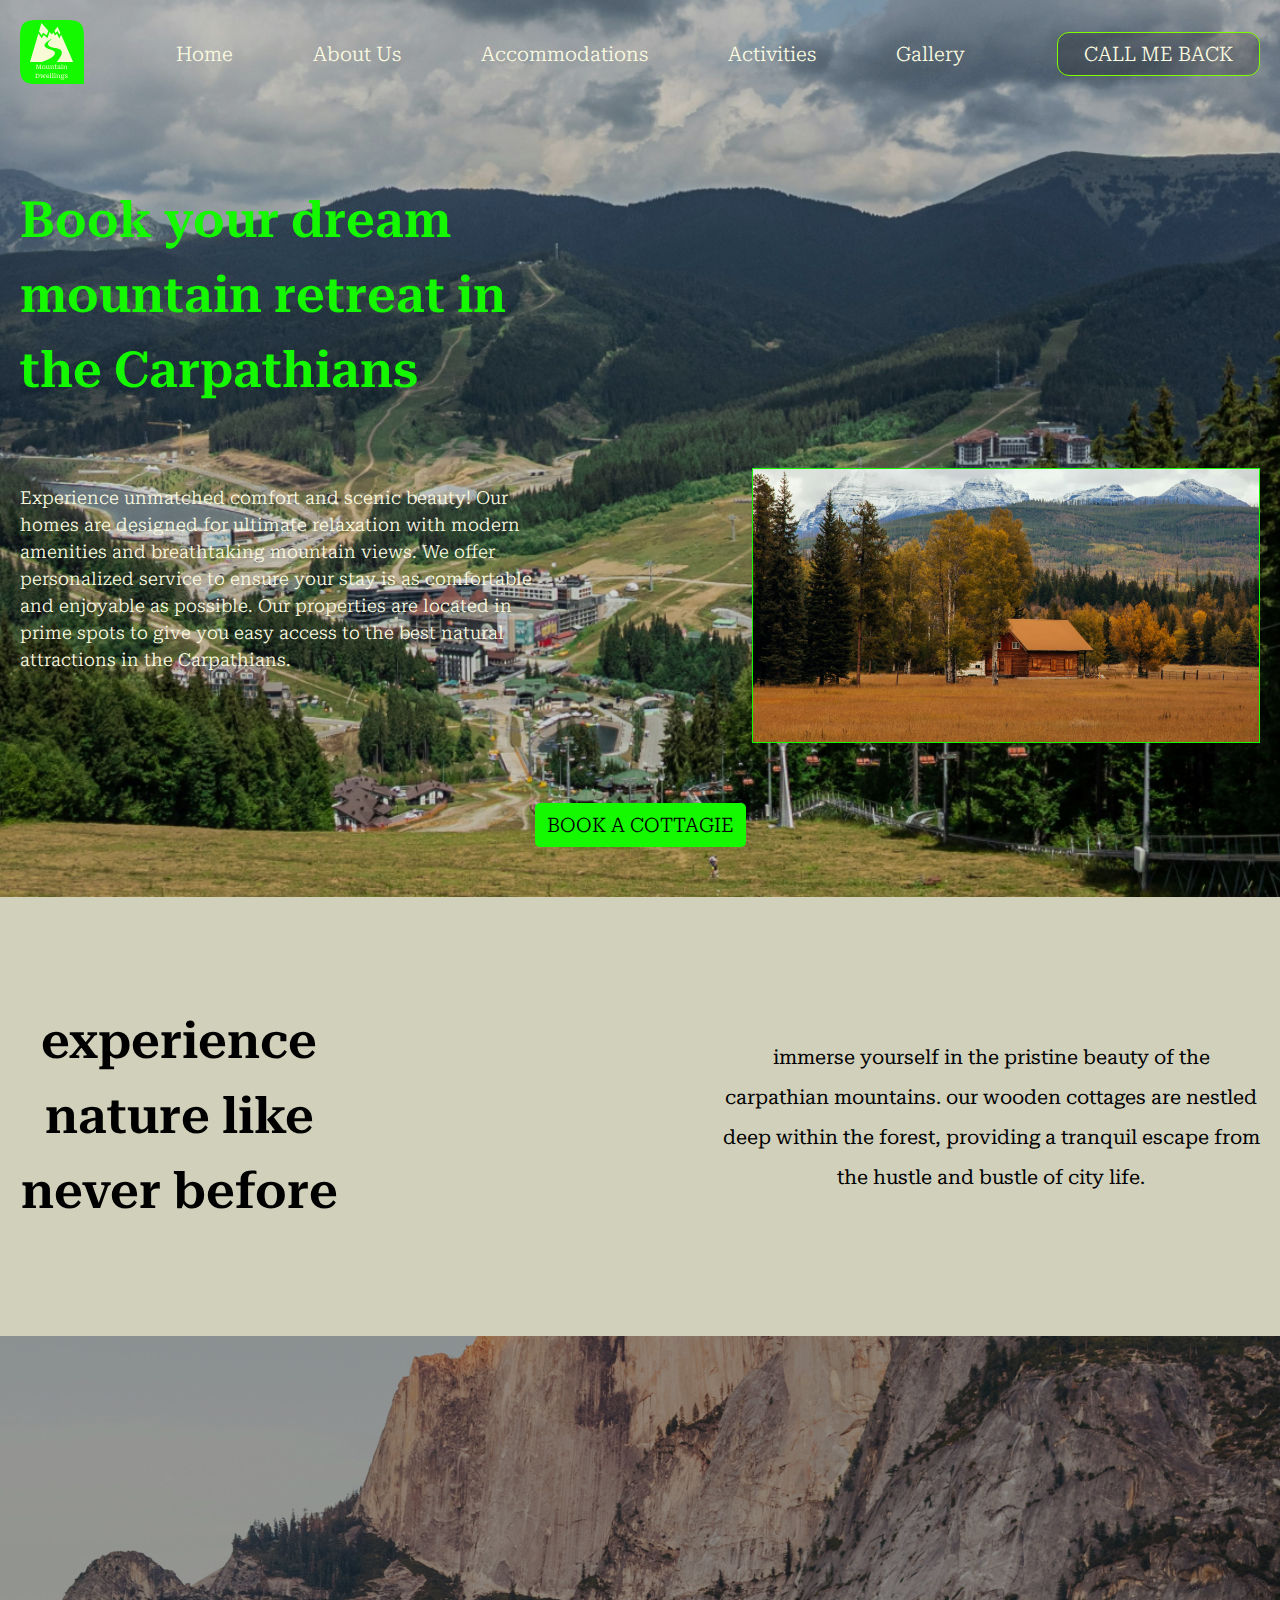
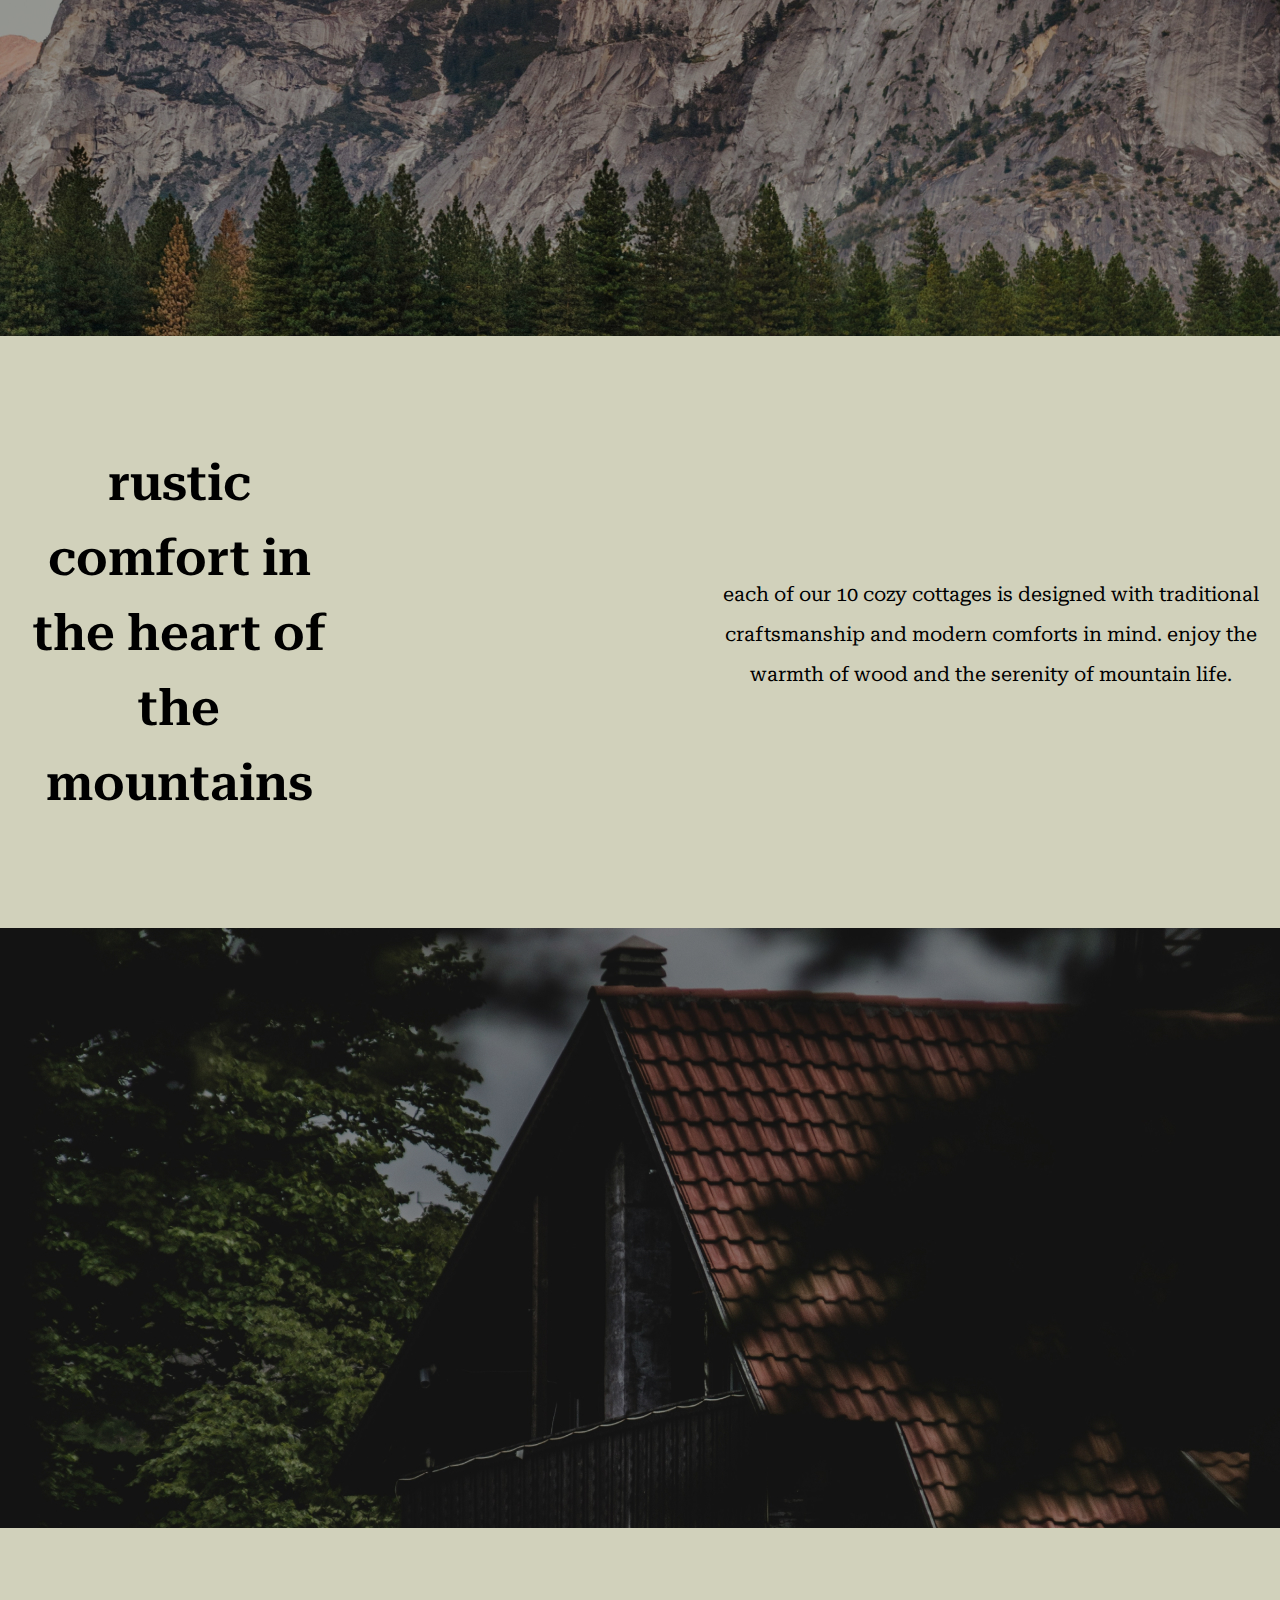
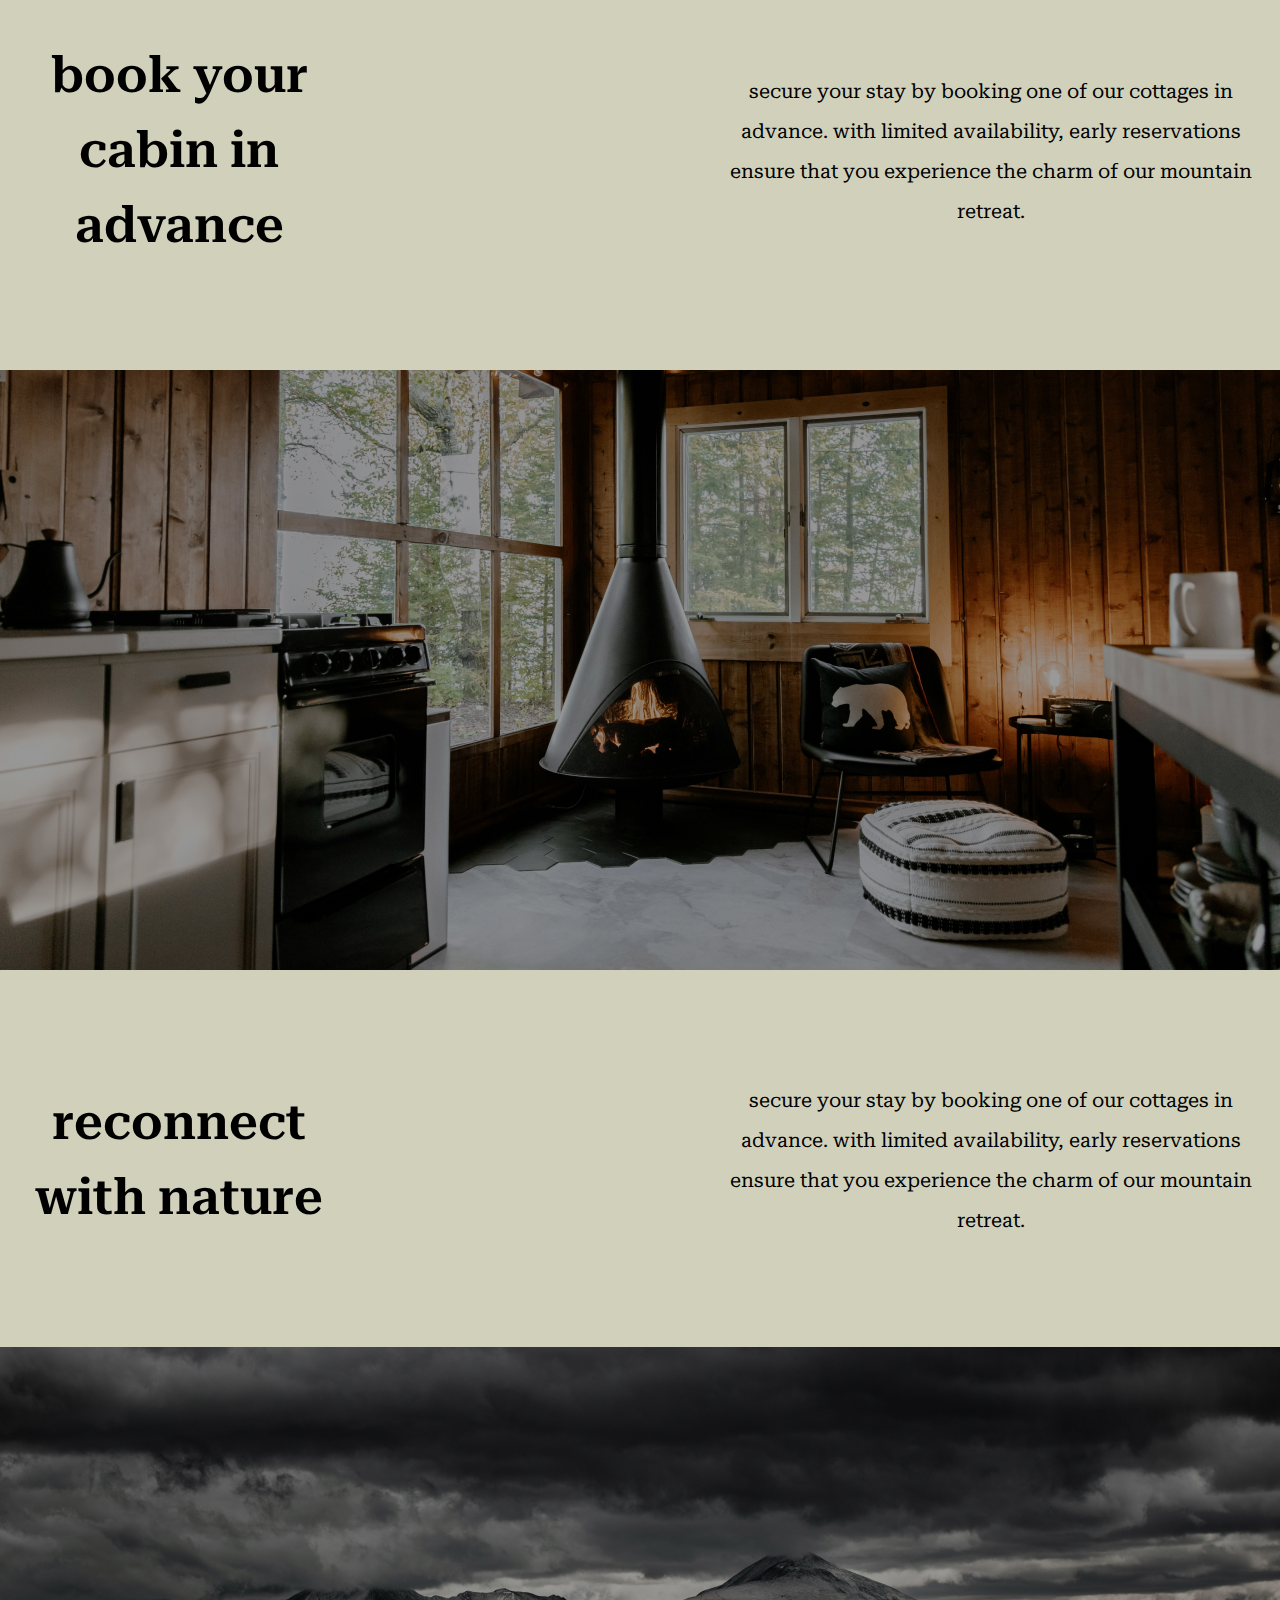
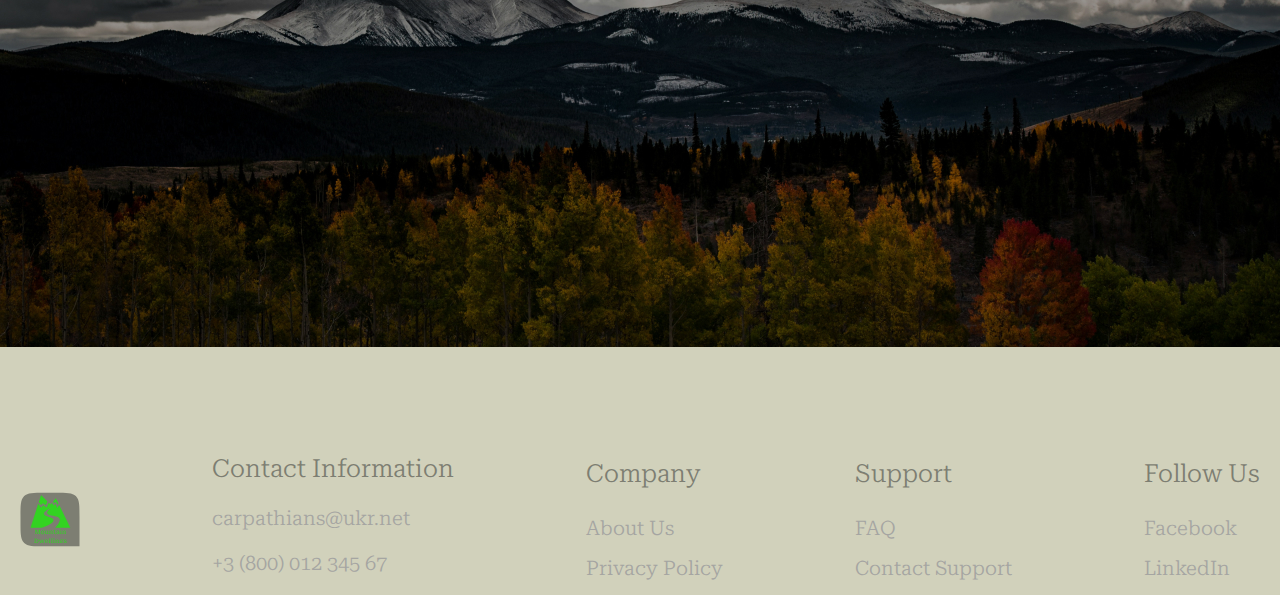
<file: index.html>
<!DOCTYPE html>
<html lang="en">
<head>
  <meta charset="UTF-8">
  <meta name="viewport" content="width=device-width, initial-scale=1.0">
  <meta http-equiv="X-UA-Compatible" content="ie=edge">
  <title>mountain dwel</title>
<!-- ниже фонты на шрифт -->
  <link rel="preconnect" href="https://fonts.googleapis.com">
  <link rel="preconnect" href="https://fonts.gstatic.com" crossorigin>
  <link href="https://fonts.googleapis.com/css2?family=Roboto+Serif:ital,opsz,wght@0,8..144,100..900;1,8..144,100..900&display=swap" rel="stylesheet">
<!-- подключаем стиль стандартный reset -->
  <link rel="stylesheet" href="css/reset.css">
  <link rel="stylesheet" href="css/style.css">
</head>

<body>
  <div class="img__hs1">
<header class="header">
  <div class="container">
    <div class="header__inner">
      <a class="logo" href="#">
        <img src="images/logo.svg" alt="logo">
      </a>
      
      <nav class="menu">
        <ul class="menu__list">
          <li class="menu__item">
            <a href="index2.html" class="menu__link">Home</a>
          </li>
          <li class="menu__item">
            <a href="index3.html" class="menu__link">About Us</a>
          </li>
          <li class="menu__item">
            <a href="index4.html" class="menu__link">Accommodations</a>
          </li>
          <li class="menu__item">
            <a href="#" class="menu__link">Activities</a>
          </li>
          <li class="menu__item">
            <a href="#" class="menu__link">Gallery</a>
          </li>
        </ul>
      </nav>

            <button class="header__btn" id="callbackBtn">
                CALL ME BACK
            </button>
            <!-- Модальное окно для обратного звонка -->
<div id="callbackModal" class="modal" style="display: none;">
  <div class="modal-content">
    <span class="close">&times;</span>
    <p>Enter your phone number, and we will call you back</p>
    <input type="text" id="phoneNumber" style="border: 1px solid #14F800;
    border-radius: 5px; padding-left: 10px;" placeholder="Your phone number">
    <button id="submitPhone" class="btn__send" style="background-color: #14F800;
    border-radius: 5px; border: none; width: 60px;
    height: 30px; 
    font-weight: 300;
    font-size: 20px;
    text-align: center;
    color: #fbfbe0;">Send</button>
  </div>
</div>
    </div>
  </div>
</header>



<main class="main">

  <section class="top">
    <div class="container">
      <div class="top__inner">
        <h1 class="top__title">
          Book your dream mountain retreat in the Carpathians
        </h1>
        <div class="img__top">
        <p class="top__text">
          Experience unmatched comfort and scenic beauty!
Our homes are designed for ultimate relaxation with modern amenities and breathtaking mountain views. We offer personalized service to ensure your stay is as comfortable and enjoyable as possible. Our properties are located in prime spots to give you easy access to the best natural attractions in the Carpathians.
        </p>
        
        <img class="img__s1" src="images/house1.png" alt="house images">
      </div>
      <div style="display: flex; justify-content: center; padding-bottom: 50px;">
          <a class="top__btn" href="index7.html">
          BOOK A COTTAGIE
          </a>
        </div>

      </div>
    </div>
  </section>
</div>

  <section class="experience">
    <div class="container">
      <div class="change"> 
        <!-- один класс див - чейнж для всех ниже -->
      <h2 class="top__title2">
        experience nature like never before
      </h2>
      <p class="top__text2">
        immerse yourself in the pristine beauty of the carpathian mountains. our wooden cottages are nestled deep within the forest, providing a tranquil escape from the hustle and bustle of city life.
      </p>
    </div>
  </div>
  <img class="" src="images/img1.jpg" alt="images" width="100%" height="600px">
  </section>

  <section class="comfort">
    <div class="container">
      <div class="change">
      <h2 class="top__title2">
        rustic comfort in the heart of the mountains
      </h2>
      <p class="top__text2">
        each of our 10 cozy cottages is designed with traditional craftsmanship and modern comforts in mind. enjoy the warmth of wood and the serenity of mountain life.
      </p>
    </div>
    </div>
    <img class="" src="images/img2.jpg" alt="images" width="100%" height="600px">
  </section>

  <section class="book">
    <div class="container">
      <div class="change">
      <h2 class="top__title2">
        book your
 cabin in advance
      </h2>
      <p class="top__text2">
        secure your stay by booking one of our cottages in advance. with limited availability, early reservations ensure that you experience the charm of our mountain retreat.
      </p>
    </div>
  </div>
  <img class="" src="images/img3.jpg" alt="images" width="100%" height="600px">
  </section>

  <section class="reconnect">
    <div class="container">
      <div class="change">
      <h2 class="top__title2">
        reconnect with nature
      </h2>
      <p class="top__text2">
        secure your stay by booking one of our cottages in advance. with limited availability, early reservations ensure that you experience the charm of our mountain retreat.
      </p>
    </div>
  </div>

  <img class="" src="images/img4.jpg" alt="images" width="100%" height="600px">

  </section>

</main>

<footer>
    <div class="container">
      <div class="footer__nav">
       <div class="nav1">
          <a class="logo" href="#">
            <img src="images/logo2.svg" alt="logo">
          </a>
      </div>

      <div class="nav1">
        <p class="nav__name">
          Contact Information
        </p>
        <a class="menu__link2" href="mailto:сarpathians@ukr.net">
          сarpathians@ukr.net
        </a>
        <a class="menu__link2" href="tel:380001234567">
          +3 (800) 012 345 67
        </a>
      </div>

      
      <div class="nav1">
        <p class="nav__name">
          Company
        </p>
        <li class="menu__item2">
          <a href="index3.html" class="menu__link2">About Us</a>
        </li>
        <li class="menu__item2">
          <a href="#" class="menu__link2">Privacy Policy</a>
        </li>
      </div>

      <div class="nav1">
        <p class="nav__name">
          Support
        </p>
        <li class="menu__item2">
          <a href="#" class="menu__link2">FAQ</a>
        </li>
        <li class="menu__item2">
          <a href="#" class="menu__link2">Contact Support</a>
        </li>
      </div>

      <div class="nav1">
        <p class="nav__name">
          Follow Us
        </p>
        <li class="menu__item2">
          <a href="#" class="menu__link2">Facebook</a>
        </li>
        <li class="menu__item2">
          <a href="#" class="menu__link2">LinkedIn</a>
        </li>
      </div>
    </div>
  </div>
</footer>
  <script src="js/main.js"></script>
</body>
</html>
</file>
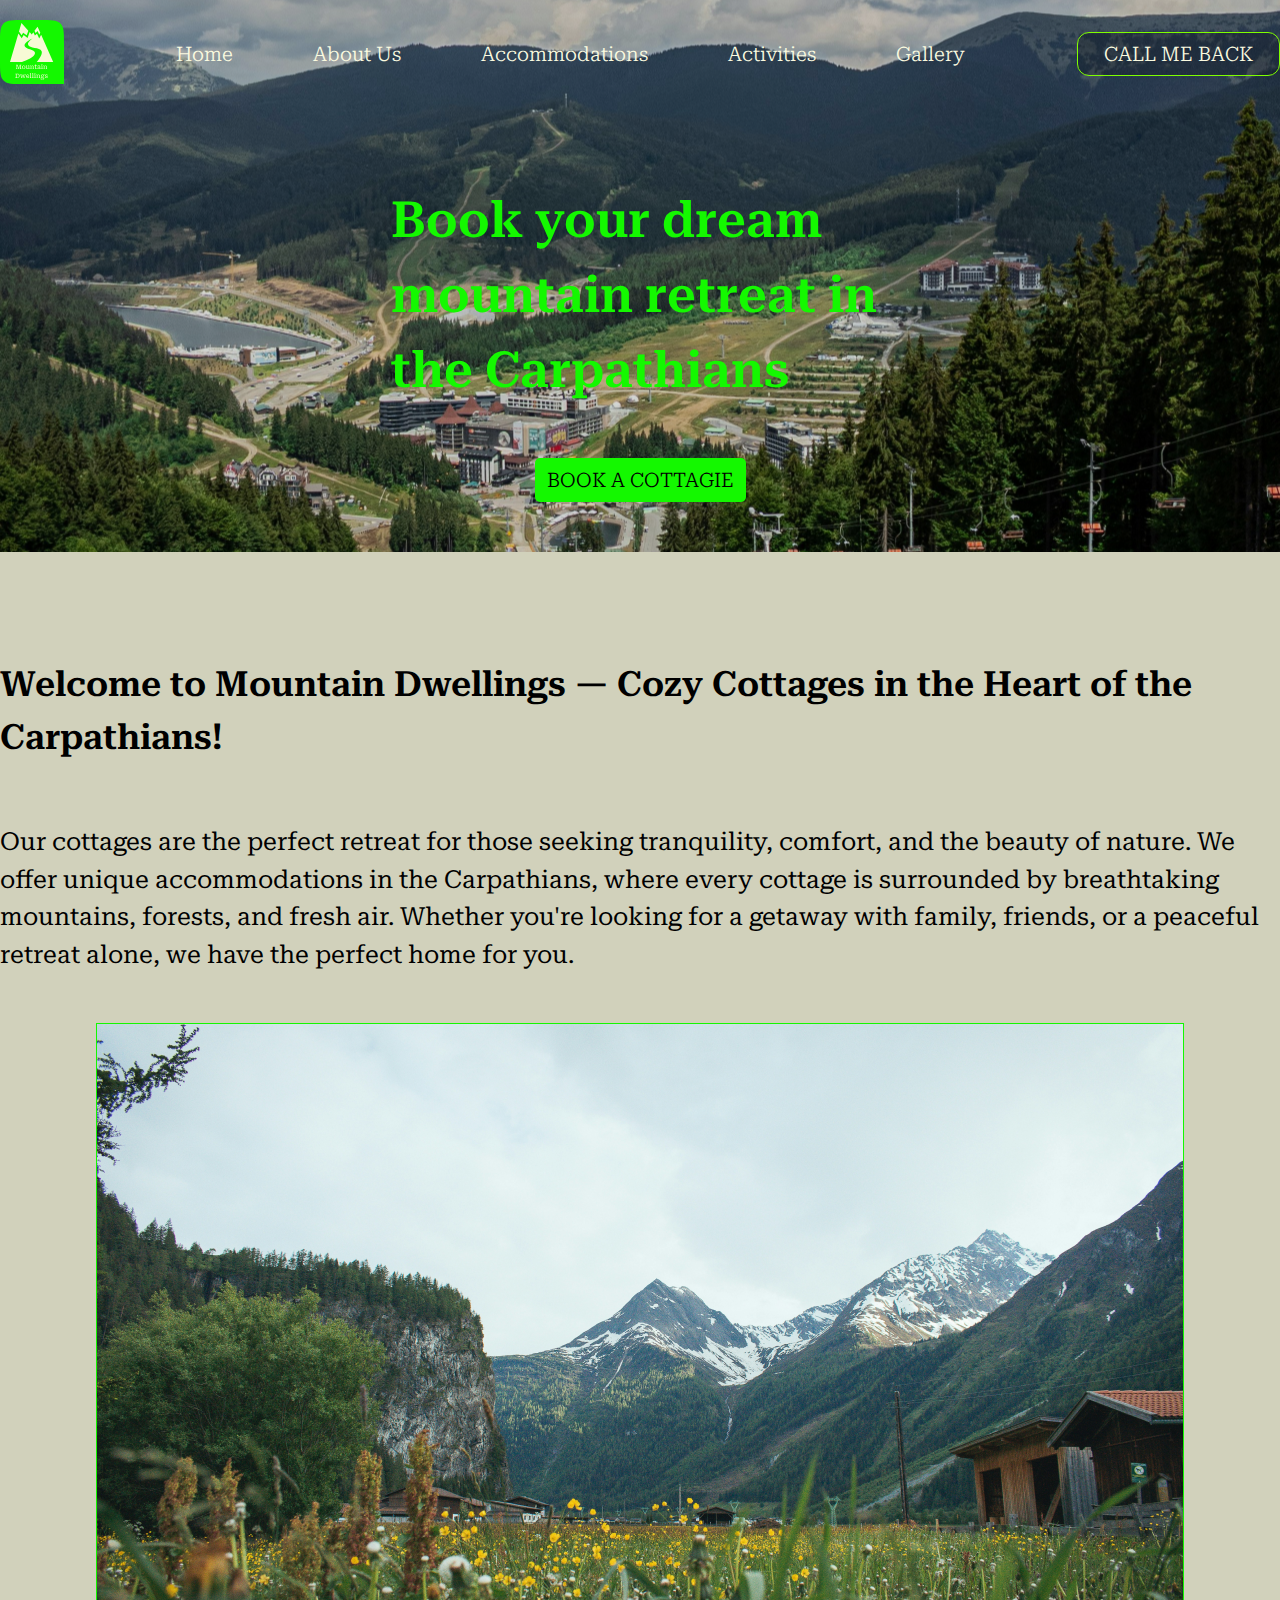
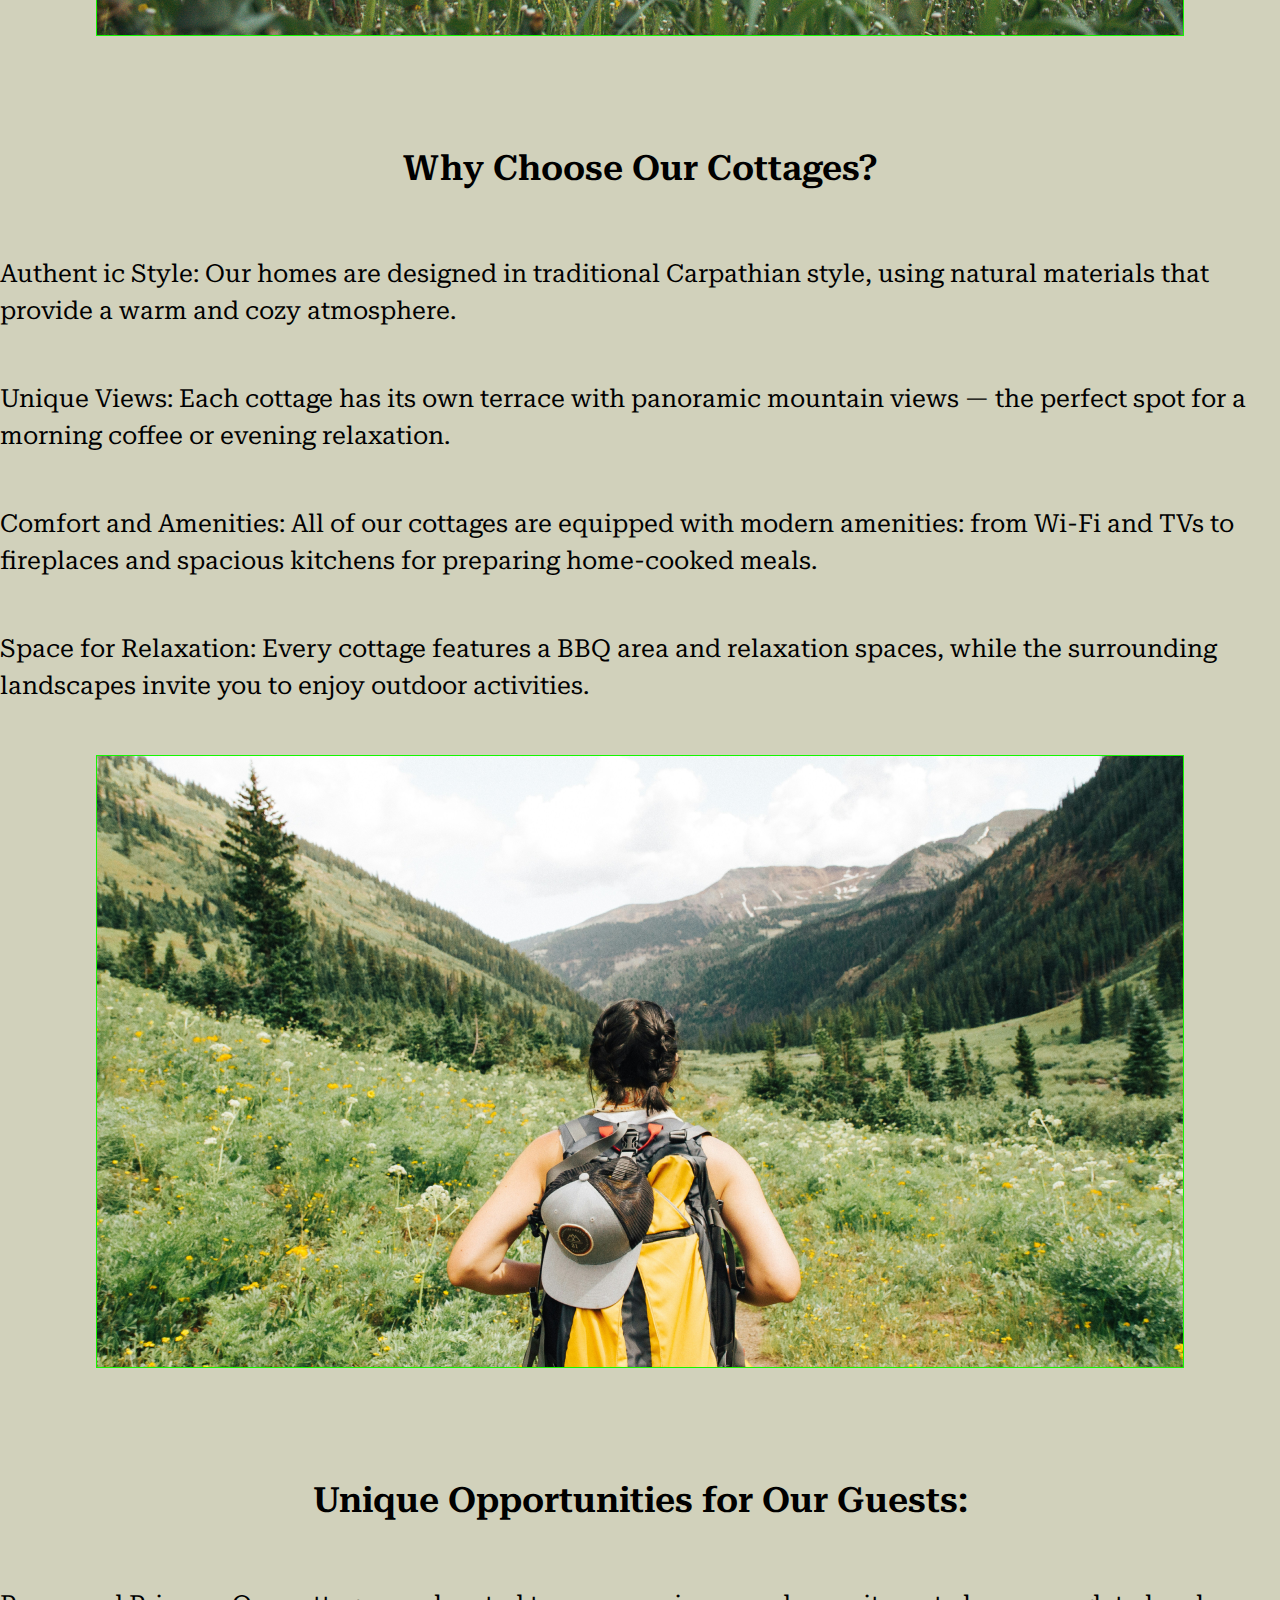
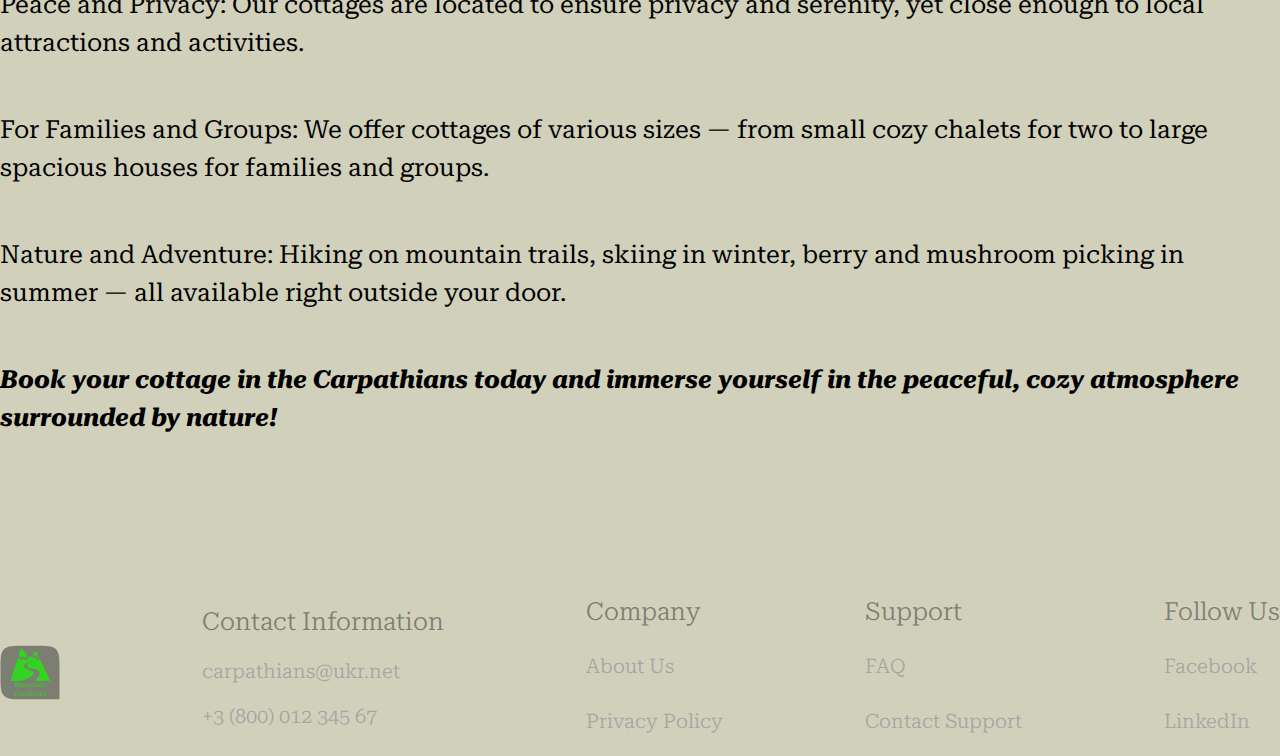
<file: index2.html>
<!DOCTYPE html>
<html lang="en">
<head>
    <meta charset="UTF-8">
    <meta name="viewport" content="width=device-width, initial-scale=1.0">
    <title>Document</title>
    <!-- ниже фонты на шрифт -->
  <link rel="preconnect" href="https://fonts.googleapis.com">
  <link rel="preconnect" href="https://fonts.gstatic.com" crossorigin>
  <link href="https://fonts.googleapis.com/css2?family=Roboto+Serif:ital,opsz,wght@0,8..144,100..900;1,8..144,100..900&display=swap" rel="stylesheet">
<!-- подключаем стиль стандартный reset -->
  <link rel="stylesheet" href="css/reset.css">
  <link rel="stylesheet" href="css/style.css">
  <link rel="stylesheet" href="css/style2.css">
</head>

<body>

    <div class="img__hs1">
      <header class="header">
        <div class="container">
          <div class="header__inner">
            <a class="logo" href="index.html">
              <img src="images/logo.svg" alt="logo">
            </a>
            
            <nav class="menu">
              <ul class="menu__list">
                <li class="menu__item">
                  <a href="index2.html" class="menu__link">Home</a>
                </li>
                <li class="menu__item">
                  <a href="index3.html" class="menu__link">About Us</a>
                </li>
                <li class="menu__item">
                  <a href="index4.html" class="menu__link">Accommodations</a>
                </li>
                <li class="menu__item">
                  <a href="#" class="menu__link">Activities</a>
                </li>
                <li class="menu__item">
                  <a href="#" class="menu__link">Gallery</a>
                </li>
              </ul>
            </nav>
      
                  <button class="header__btn" id="callbackBtn">
                      CALL ME BACK
                  </button>
                  <!-- Модальное окно для обратного звонка -->
      <div id="callbackModal" class="modal" style="display: none;">
        <div class="modal-content">
          <span class="close">&times;</span>
          <p>Enter your phone number, and we will call you back</p>
          <input type="text" id="phoneNumber" style="border: 1px solid #14F800;
          border-radius: 5px; padding-left: 10px;" placeholder="Your phone number">
          <button id="submitPhone" class="btn__send" style="background-color: #14F800;
          border-radius: 5px; border: none; width: 60px;
          height: 30px; 
          font-weight: 300;
          font-size: 20px;
          text-align: center;
          color: #fbfbe0;">Send</button>
        </div>
      </div>
          </div>
        </div>
      </header>

  
  <main>
    <section class="top">
      <div class="container">
        <div class="top__inner">
          <h1 class="top__title">
            Book your dream mountain retreat in the Carpathians
          </h1>
          <div class="img__top">
        <div class="h__btn">
            <a class="top__btn" href="index7.html">
            BOOK A COTTAGIE
            </a>
          </div>
        </div>
      </div>
    </section>
  </div>
  <section>
    <div class="container">
      <div class="sec__welcome">
    <p class="prg_name">
      Welcome to Mountain Dwellings — Cozy Cottages in the Heart of the Carpathians!
    </p>
    <p class="prg__text">
      Our cottages are the perfect retreat for those seeking tranquility, comfort, and the beauty of nature. We offer unique accommodations in the Carpathians, where every cottage is surrounded by breathtaking mountains, forests, and fresh air. Whether you're looking for a getaway with family, friends, or a peaceful retreat alone, we have the perfect home for you.
    </p>
    <img src="images/HOME_img_1.png" style="border: 1px solid #14F800;">
  </div>
</div>
  </section>

  <section>
    <div class="container">
      <div class="sec__welcome">
    <p class="prg_name">
      Why Choose Our Cottages?
    </p>
    <ol>
      <li class="prg__text">
        Authent ic Style: Our homes are designed in traditional Carpathian style, using natural materials that provide a warm and cozy atmosphere.
      </li>
      <li class="prg__text">
        Unique Views: Each cottage has its own terrace with panoramic mountain views — the perfect spot for a morning coffee or evening relaxation.
      </li>
      <li class="prg__text">
        Comfort and Amenities: All of our cottages are equipped with modern amenities: from Wi-Fi and TVs to fireplaces and spacious kitchens for preparing home-cooked meals.
      </li>
      <li class="prg__text">
        Space for Relaxation: Every cottage features a BBQ area and relaxation spaces, while the surrounding landscapes invite you to enjoy outdoor activities.
      </li>
    </ol>
    <img src="images/HOME_img_2.png" style="border: 1px solid #14F800;">
  </div>
  </div>
  </section>

  <section>
    <div class="container">
      <div class="sec__welcome">
    <p class="prg_name">
      Unique Opportunities for Our Guests:
    </p>
    <ol>
      <li class="prg__text">
        Peace and Privacy: Our cottages are located to ensure privacy and serenity, yet close enough to local attractions and activities.
      </li>
      <li class="prg__text">
        For Families and Groups: We offer cottages of various sizes — from small cozy chalets for two to large spacious houses for families and groups.
      </li>
      <li class="prg__text">
        Nature and Adventure: Hiking on mountain trails, skiing in winter, berry and mushroom picking in summer — all available right outside your door.
      </li>
    </ol>
    <em class="prg__text" style="font-weight: bold;">
      Book your cottage in the Carpathians today and immerse yourself in the peaceful, cozy atmosphere surrounded by nature!
    </em>
  </div>
  </div>
  </section>

  </main>


  <footer>
    <div class="container">
      <div class="footer__nav">
       <div class="nav1">
          <a class="logo" href="index.html">
            <img src="images/logo2.svg" alt="logo">
          </a>
      </div>

      <div class="nav1">
        <p class="nav__name">
          Contact Information
        </p>
        <a class="menu__link2" href="mailto:сarpathians@ukr.net">
          сarpathians@ukr.net
        </a>
        <a class="menu__link2" href="tel:380001234567">
          +3 (800) 012 345 67
        </a>
      </div>

      
      <div class="nav1">
        <p class="nav__name">
          Company
        </p>
        <li class="menu__item2">
          <a href="index3.html" class="menu__link2">About Us</a>
        </li>
        <li class="menu__item2">
          <a href="#" class="menu__link2">Privacy Policy</a>
        </li>
      </div>

      <div class="nav1">
        <p class="nav__name">
          Support
        </p>
        <li class="menu__item2">
          <a href="#" class="menu__link2">FAQ</a>
        </li>
        <li class="menu__item2">
          <a href="#" class="menu__link2">Contact Support</a>
        </li>
      </div>

      <div class="nav1">
        <p class="nav__name">
          Follow Us
        </p>
        <li class="menu__item2">
          <a href="#" class="menu__link2">Facebook</a>
        </li>
        <li class="menu__item2">
          <a href="#" class="menu__link2">LinkedIn</a>
        </li>
      </div>
    </div>
  </div>
</footer>
<script src="js/main.js"></script>
</body>
</html>
</file>
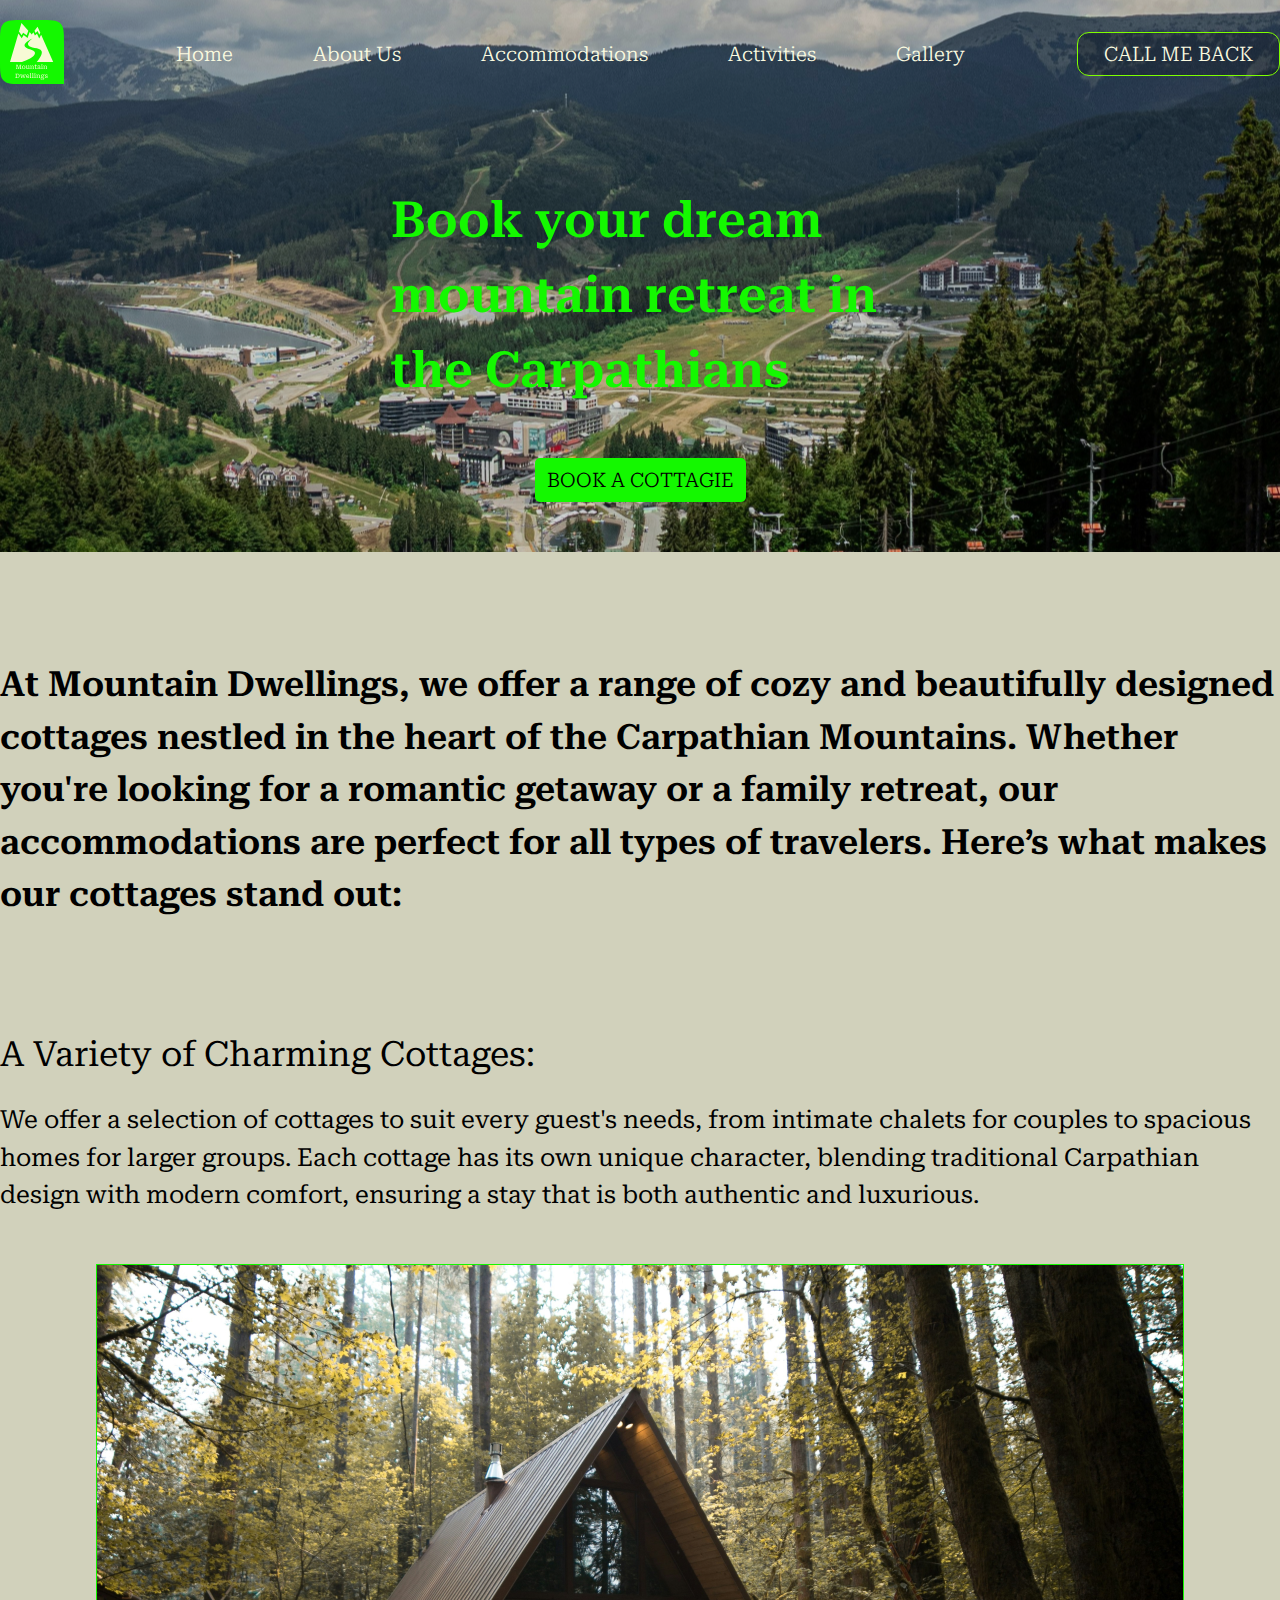
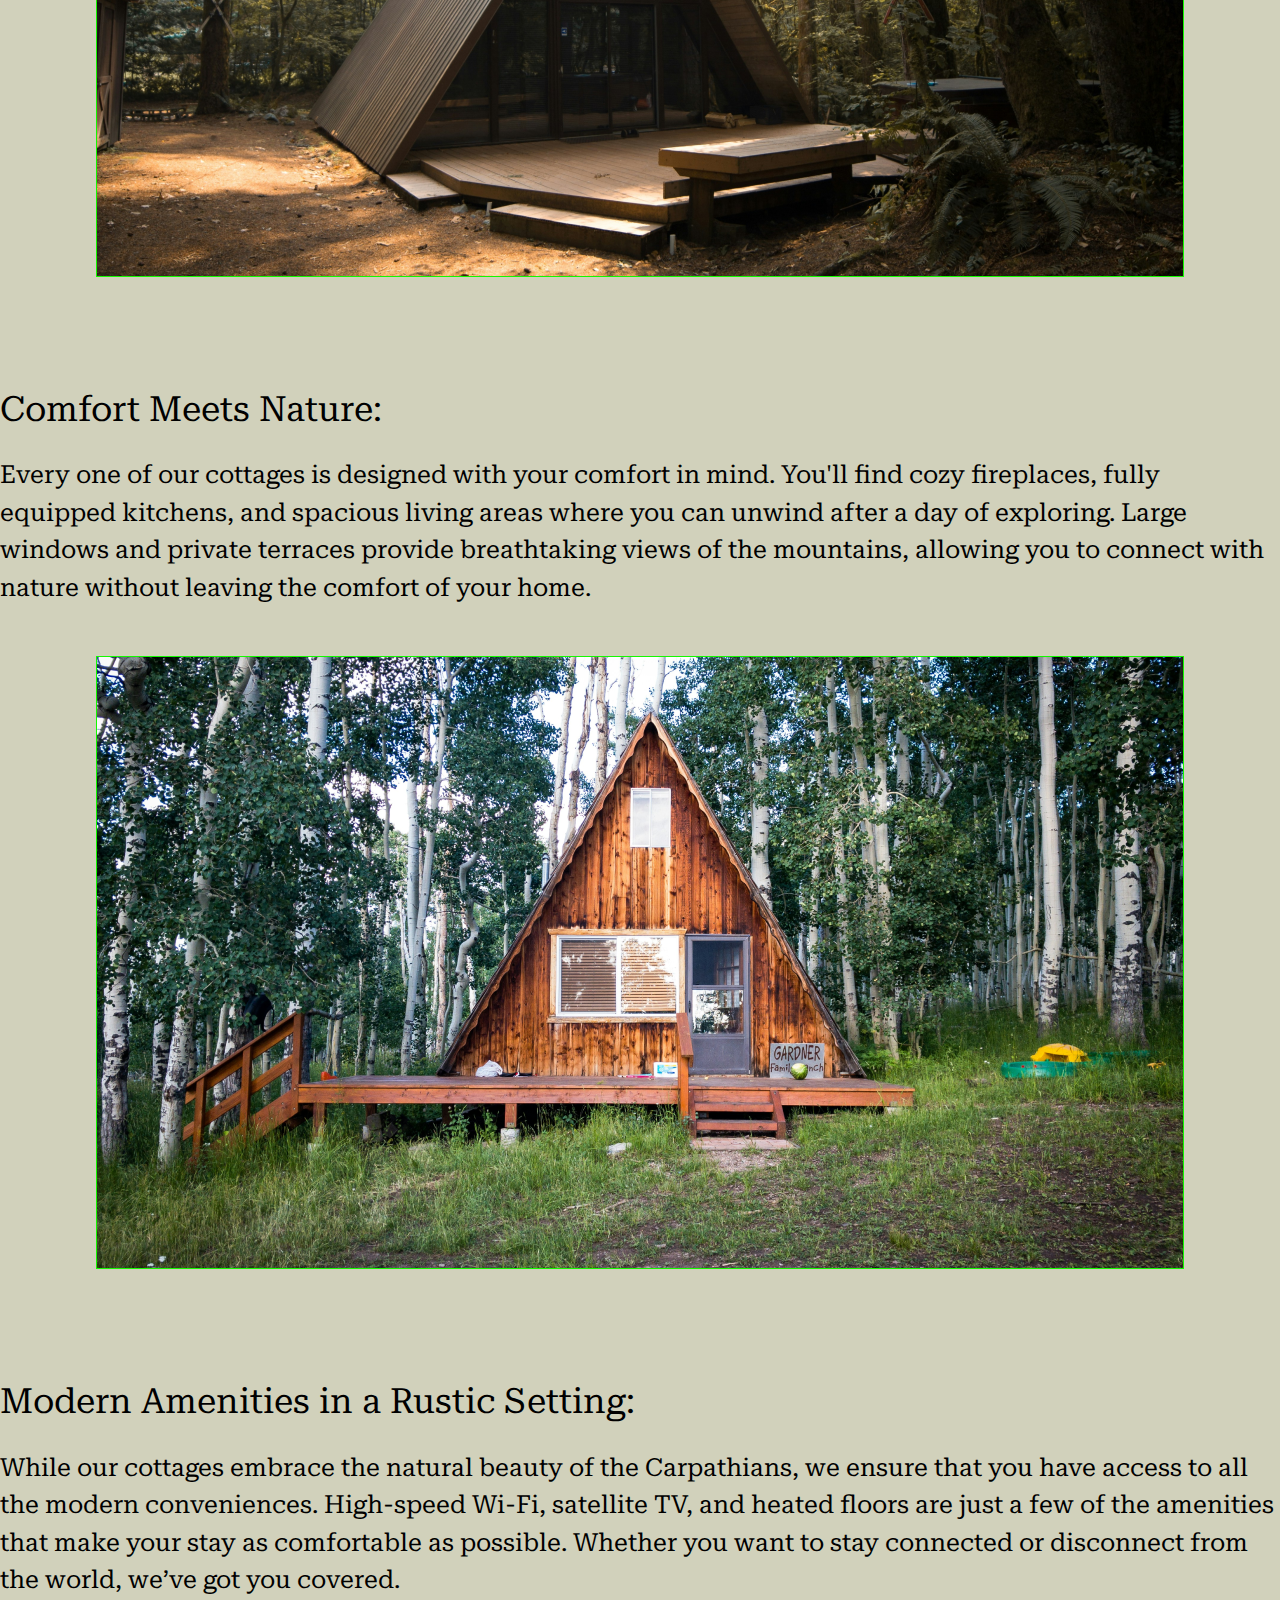
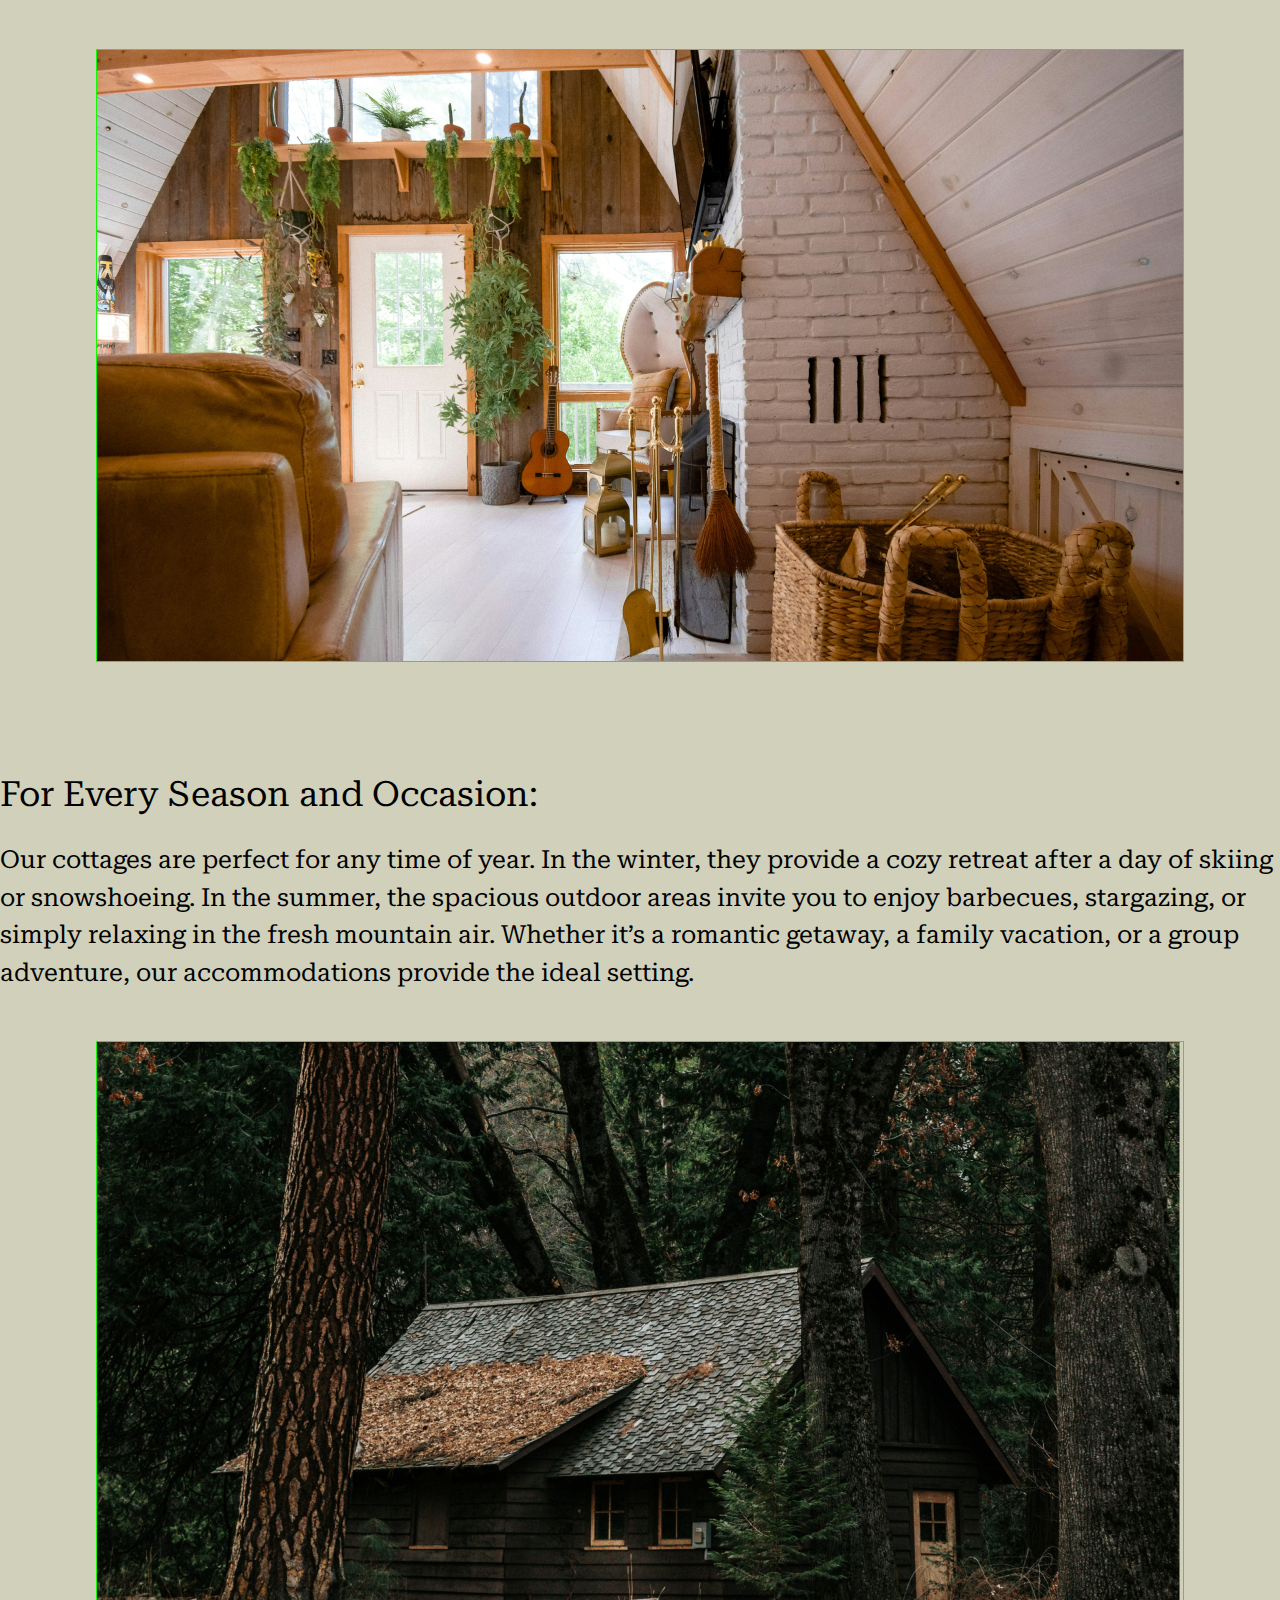
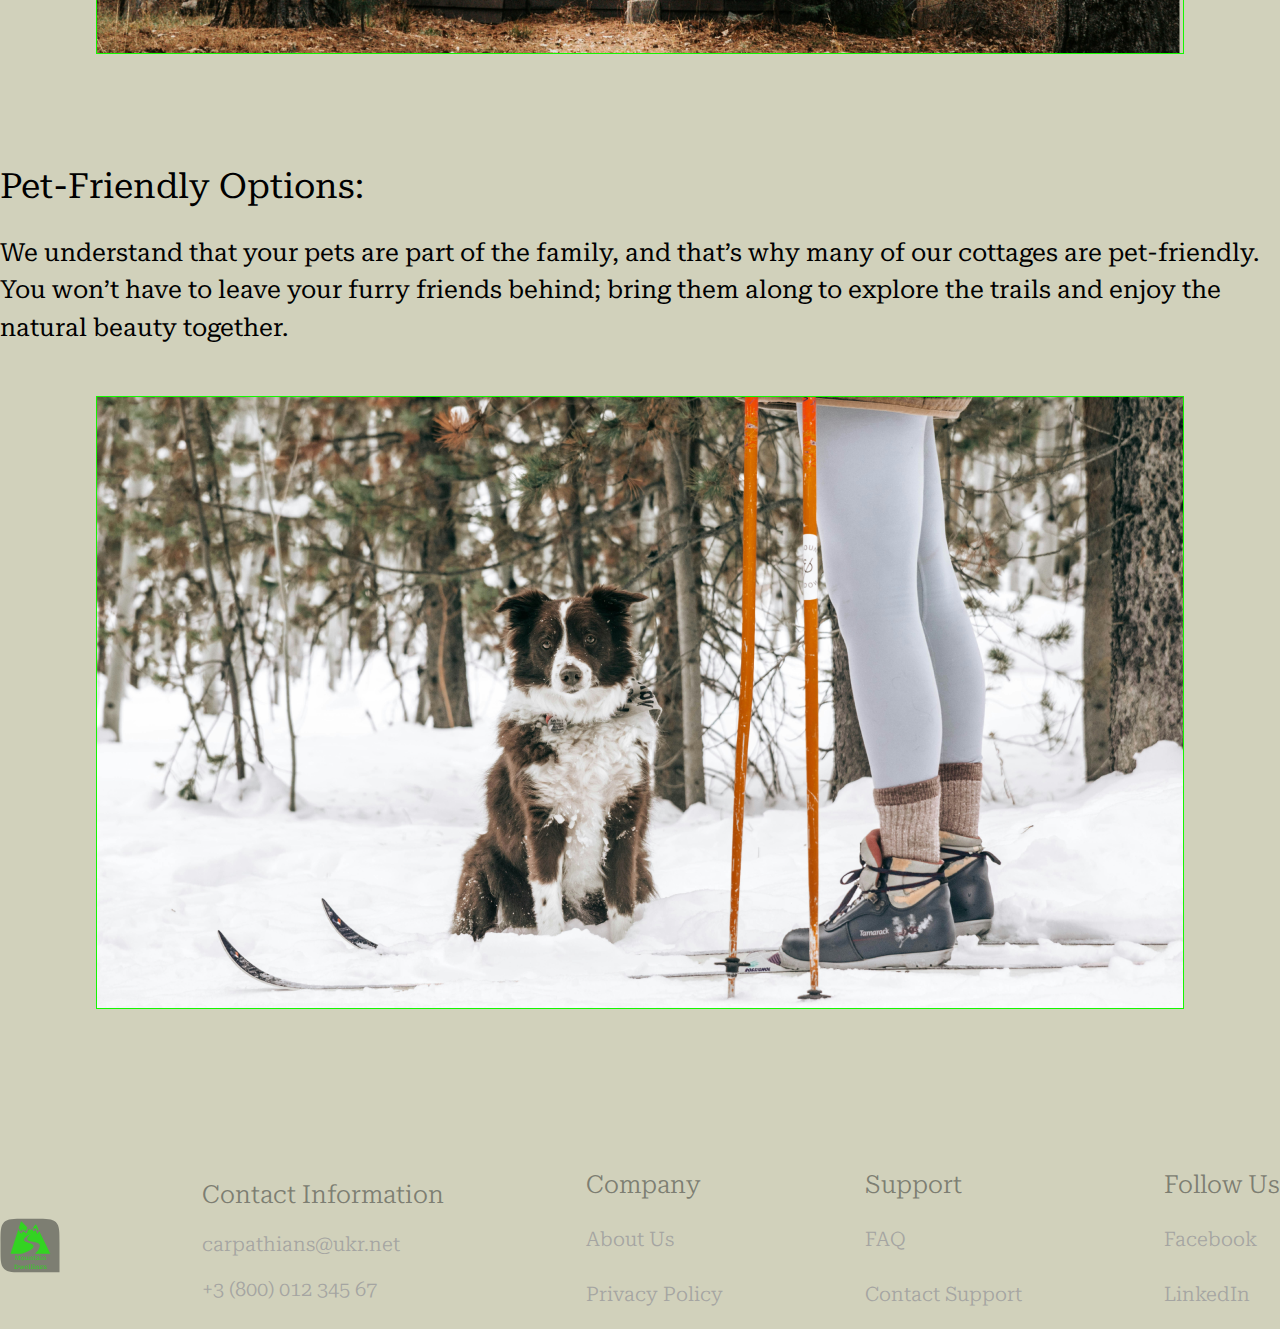
<file: index4.html>
<!DOCTYPE html>
<html lang="en">
<head>
    <meta charset="UTF-8">
    <meta name="viewport" content="width=device-width, initial-scale=1.0">
    <title>Document</title>
    <!-- ниже фонты на шрифт -->
  <link rel="preconnect" href="https://fonts.googleapis.com">
  <link rel="preconnect" href="https://fonts.gstatic.com" crossorigin>
  <link href="https://fonts.googleapis.com/css2?family=Roboto+Serif:ital,opsz,wght@0,8..144,100..900;1,8..144,100..900&display=swap" rel="stylesheet">
<!-- подключаем стиль стандартный reset -->
  <link rel="stylesheet" href="css/reset.css">
  <link rel="stylesheet" href="css/style.css">
  <link rel="stylesheet" href="css/style2.css">
</head>

<body>

    <div class="img__hs1">
      <header class="header">
        <div class="container">
          <div class="header__inner">
            <a class="logo" href="index.html">
              <img src="images/logo.svg" alt="logo">
            </a>
            
            <nav class="menu">
              <ul class="menu__list">
                <li class="menu__item">
                  <a href="index2.html" class="menu__link">Home</a>
                </li>
                <li class="menu__item">
                  <a href="index3.html" class="menu__link">About Us</a>
                </li>
                <li class="menu__item">
                  <a href="index4.html" class="menu__link">Accommodations</a>
                </li>
                <li class="menu__item">
                  <a href="index5.html" class="menu__link">Activities</a>
                </li>
                <li class="menu__item">
                  <a href="#" class="menu__link">Gallery</a>
                </li>
              </ul>
            </nav>
      
                  <button class="header__btn" id="callbackBtn">
                      CALL ME BACK
                  </button>
                  <!-- Модальное окно для обратного звонка -->
      <div id="callbackModal" class="modal" style="display: none;">
        <div class="modal-content">
          <span class="close">&times;</span>
          <p>Enter your phone number, and we will call you back</p>
          <input type="text" id="phoneNumber" style="border: 1px solid #14F800;
          border-radius: 5px; padding-left: 10px;" placeholder="Your phone number">
          <button id="submitPhone" class="btn__send" style="background-color: #14F800;
          border-radius: 5px; border: none; width: 60px;
          height: 30px; 
          font-weight: 300;
          font-size: 20px;
          text-align: center;
          color: #fbfbe0;">Send</button>
        </div>
      </div>
          </div>
        </div>
      </header>

  
  <main>
    <section class="top">
      <div class="container">
        <div class="top__inner">
          <h1 class="top__title">
            Book your dream mountain retreat in the Carpathians
          </h1>
          <div class="img__top">
        <div class="h__btn">
            <a class="top__btn" href="index7.html">
            BOOK A COTTAGIE
            </a>
          </div>
        </div>
      </div>
      </div>
    </div>
    </section>

    <section>
        <div class="container">
        <div class="sec__welcome">
       <h2 class="sec_prg">
        At Mountain Dwellings, we offer a range of cozy and beautifully designed cottages nestled in the heart of the Carpathian Mountains. Whether you're looking for a romantic getaway or a family retreat, our accommodations are perfect for all types of travelers. Here’s what makes our cottages stand out:
       </h2> 
       <h3 class="name__h3">
        A Variety of Charming Cottages:
        <p class="name__p">
            We offer a selection of cottages to suit every guest's needs, from intimate chalets for couples to spacious homes for larger groups. Each cottage has its own unique character, blending traditional Carpathian design with modern comfort, ensuring a stay that is both authentic and luxurious.
        </p>
    </h3>
    <img src="images/acc_img.png" style="border: 1px solid #14F800;">
    </div>
    </div>
    </section>

    <section>
        <div class="container">
        <div class="sec__welcome"> 
       <h3 class="name__h3">
        Comfort Meets Nature:
        <p class="name__p">
            Every one of our cottages is designed with your comfort in mind. You'll find cozy fireplaces, fully equipped kitchens, and spacious living areas where you can unwind after a day of exploring. Large windows and private terraces provide breathtaking views of the mountains, allowing you to connect with nature without leaving the comfort of your home.
        </p>
    </h3>
    <img src="images/acc_img_2.png" style="border: 1px solid #14F800;">
    </div>
    </div>
    </section>

    <section>
        <div class="container">
        <div class="sec__welcome"> 
       <h3 class="name__h3">
        Modern Amenities in a Rustic Setting:
        <p class="name__p">
            While our cottages embrace the natural beauty of the Carpathians, we ensure that you have access to all the modern conveniences. High-speed Wi-Fi, satellite TV, and heated floors are just a few of the amenities that make your stay as comfortable as possible. Whether you want to stay connected or disconnect from the world, we’ve got you covered.
        </p>
    </h3>
    <img src="images/acc_img_3.png" style="border: 1px solid #14F800;">
    </div>
    </div>
    </section>

    <section>
        <div class="container">
        <div class="sec__welcome"> 
       <h3 class="name__h3">
        For Every Season and Occasion:
        <p class="name__p">
            Our cottages are perfect for any time of year. In the winter, they provide a cozy retreat after a day of skiing or snowshoeing. In the summer, the spacious outdoor areas invite you to enjoy barbecues, stargazing, or simply relaxing in the fresh mountain air. Whether it’s a romantic getaway, a family vacation, or a group adventure, our accommodations provide the ideal setting.
        </p>
    </h3>
    <img src="images/acc_img_4.png" style="border: 1px solid #14F800;">
    </div>
    </div>
    </section>

    <section>
        <div class="container">
        <div class="sec__welcome"> 
       <h3 class="name__h3">
        Pet-Friendly Options:
        <p class="name__p">
            We understand that your pets are part of the family, and that’s why many of our cottages are pet-friendly. You won’t have to leave your furry friends behind; bring them along to explore the trails and enjoy the natural beauty together.
        </p>
    </h3>
    <img src="images/acc_img_5.png" style="border: 1px solid #14F800; margin-bottom: 50px;">
    </div>
    </div>
    </section>
  </main>

  <footer>
    <div class="container">
      <div class="footer__nav">
       <div class="nav1">
          <a class="logo" href="index.html">
            <img src="images/logo2.svg" alt="logo">
          </a>
      </div>

      <div class="nav1">
        <p class="nav__name">
          Contact Information
        </p>
        <a class="menu__link2" href="mailto:сarpathians@ukr.net">
          сarpathians@ukr.net
        </a>
        <a class="menu__link2" href="tel:380001234567">
          +3 (800) 012 345 67
        </a>
      </div>

      
      <div class="nav1">
        <p class="nav__name">
          Company
        </p>
        <li class="menu__item2">
          <a href="index3.html" class="menu__link2">About Us</a>
        </li>
        <li class="menu__item2">
          <a href="#" class="menu__link2">Privacy Policy</a>
        </li>
      </div>

      <div class="nav1">
        <p class="nav__name">
          Support
        </p>
        <li class="menu__item2">
          <a href="#" class="menu__link2">FAQ</a>
        </li>
        <li class="menu__item2">
          <a href="#" class="menu__link2">Contact Support</a>
        </li>
      </div>

      <div class="nav1">
        <p class="nav__name">
          Follow Us
        </p>
        <li class="menu__item2">
          <a href="#" class="menu__link2">Facebook</a>
        </li>
        <li class="menu__item2">
          <a href="#" class="menu__link2">LinkedIn</a>
        </li>
      </div>
    </div>
  </div>
</footer>
<script src="js/main.js"></script>
</body>
</html>
</file>
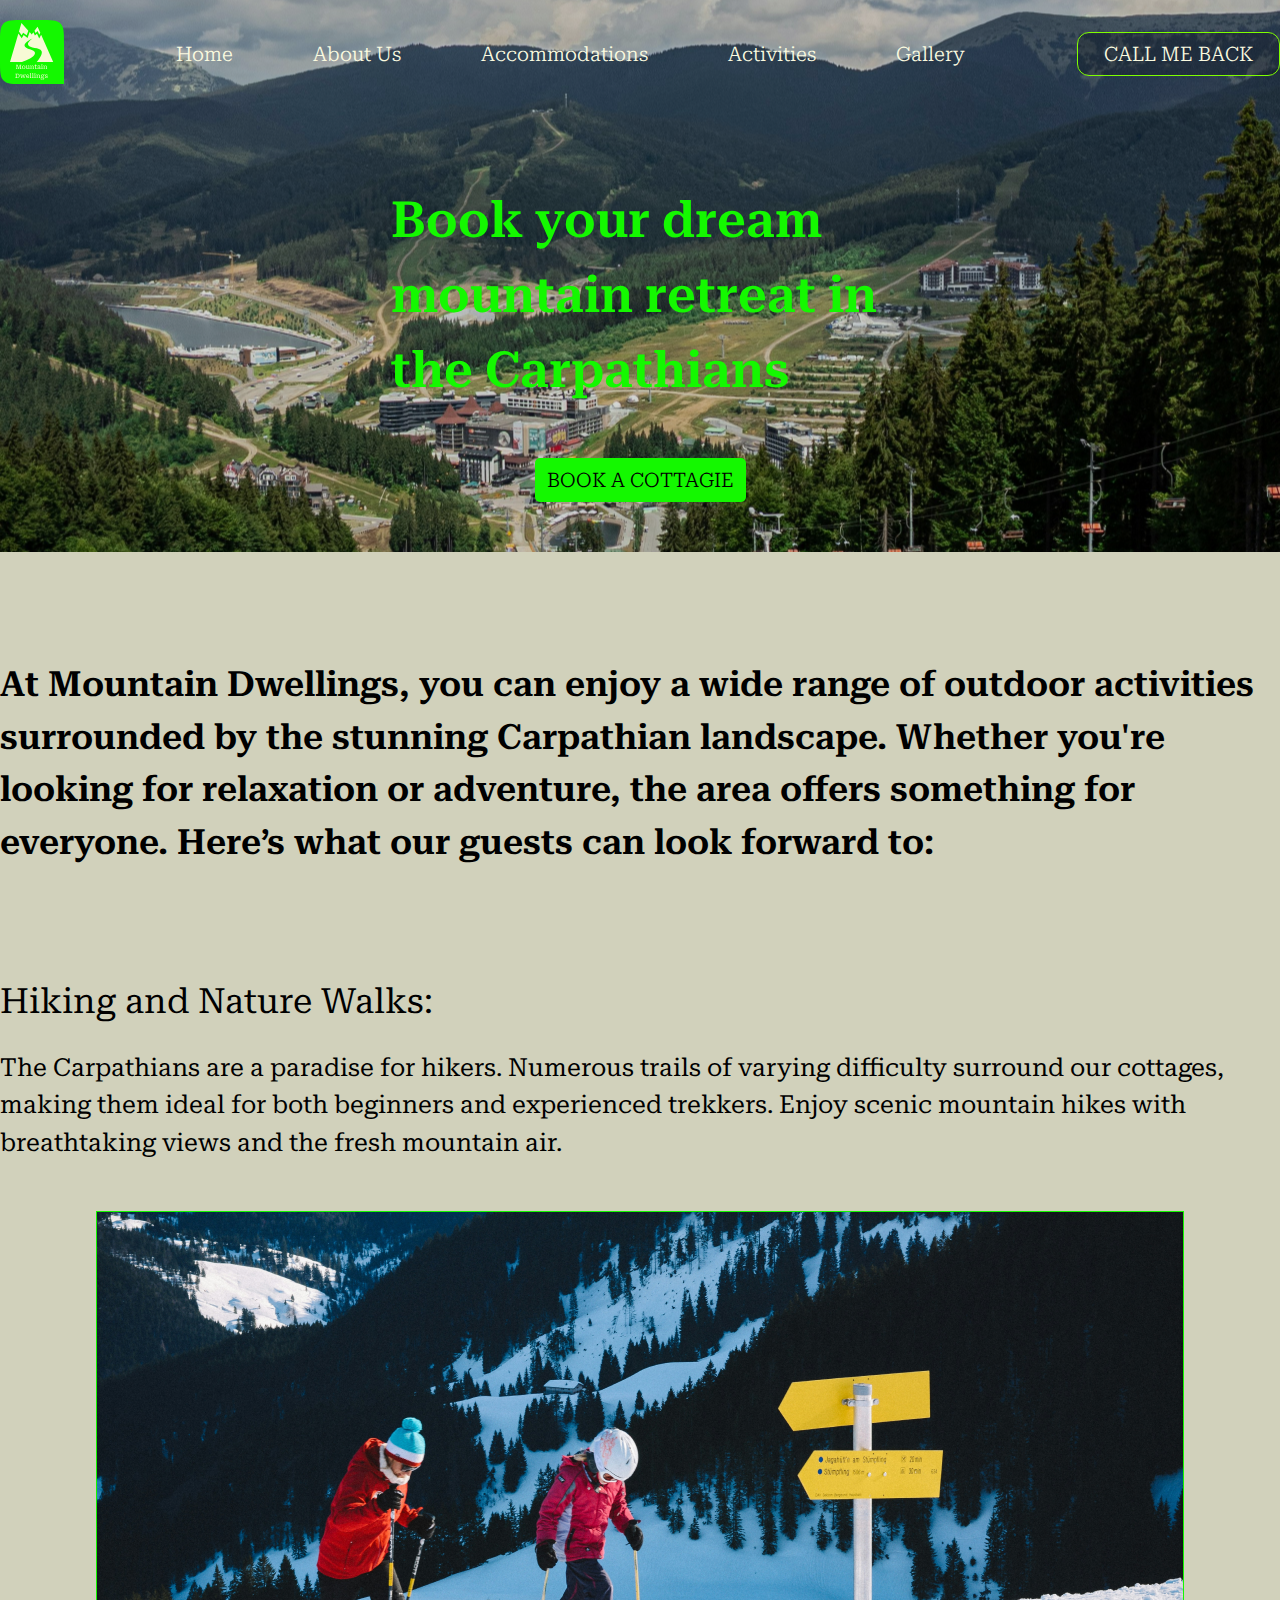
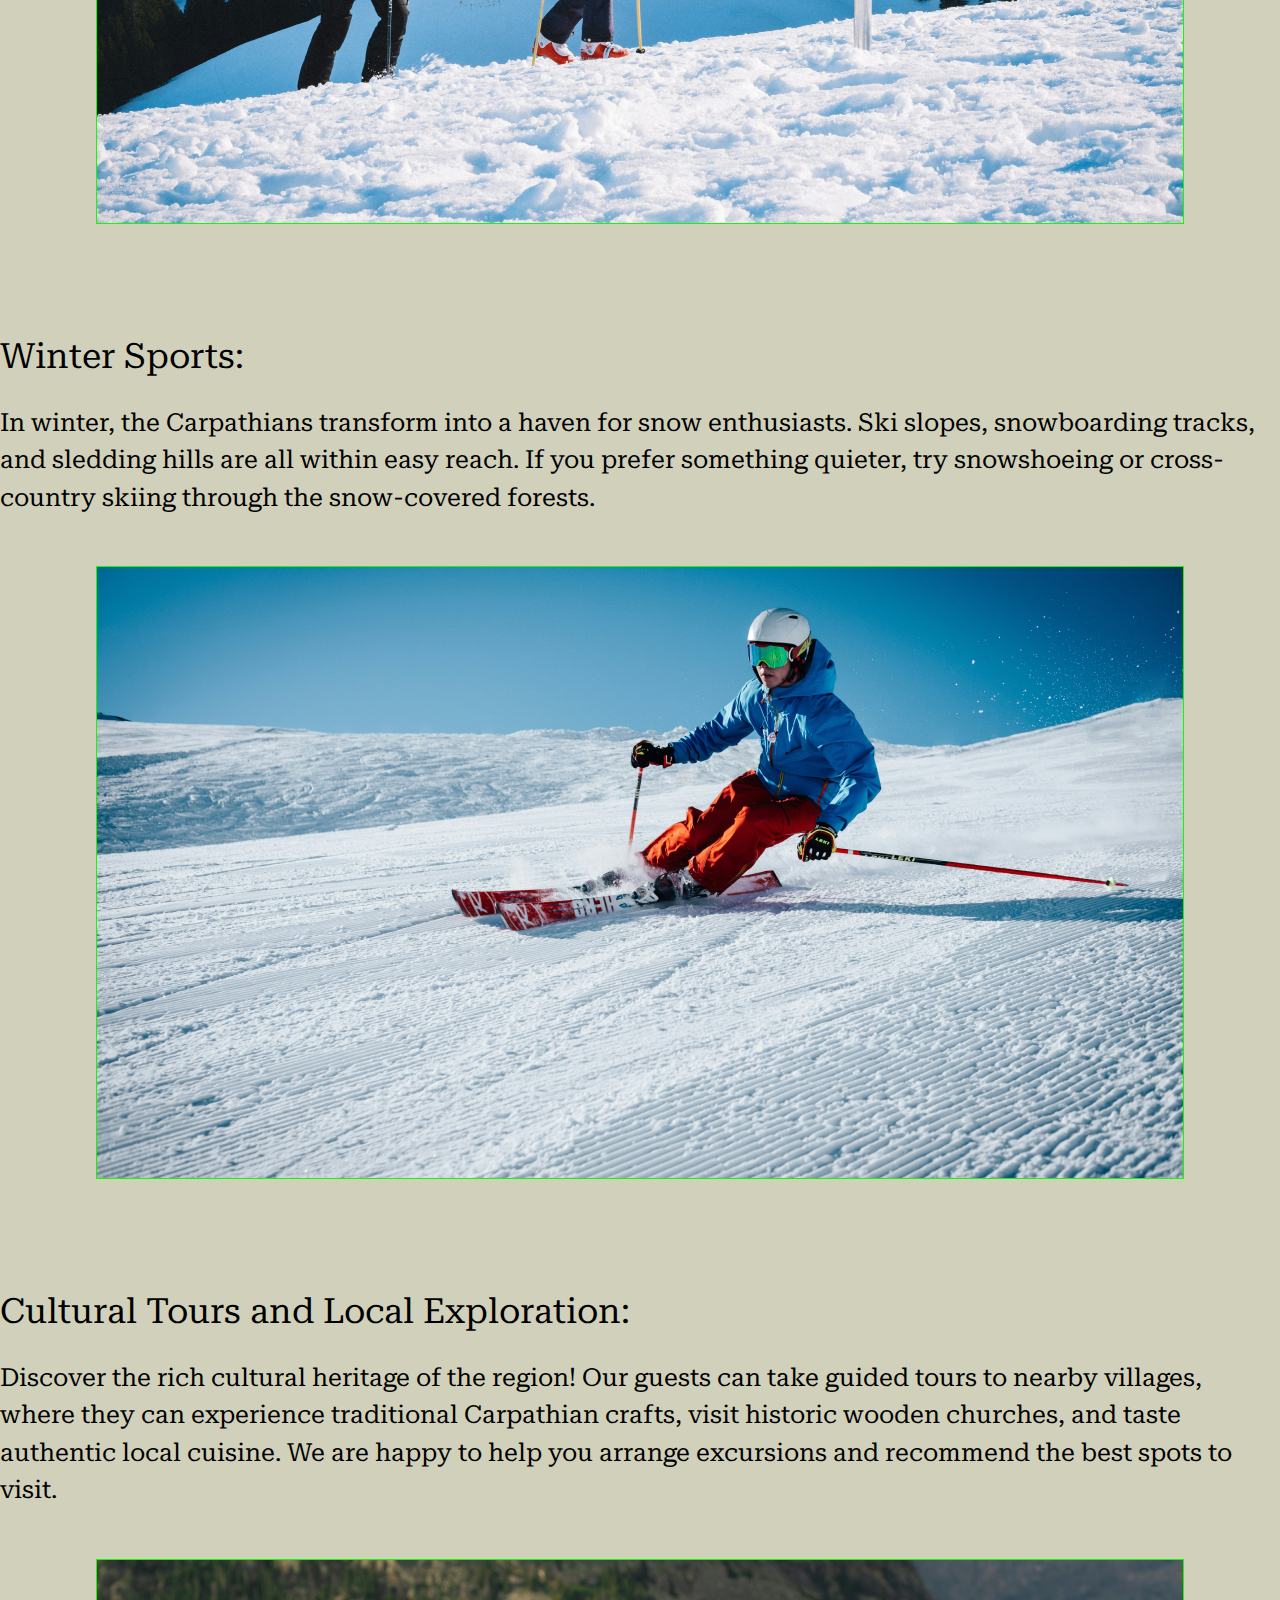
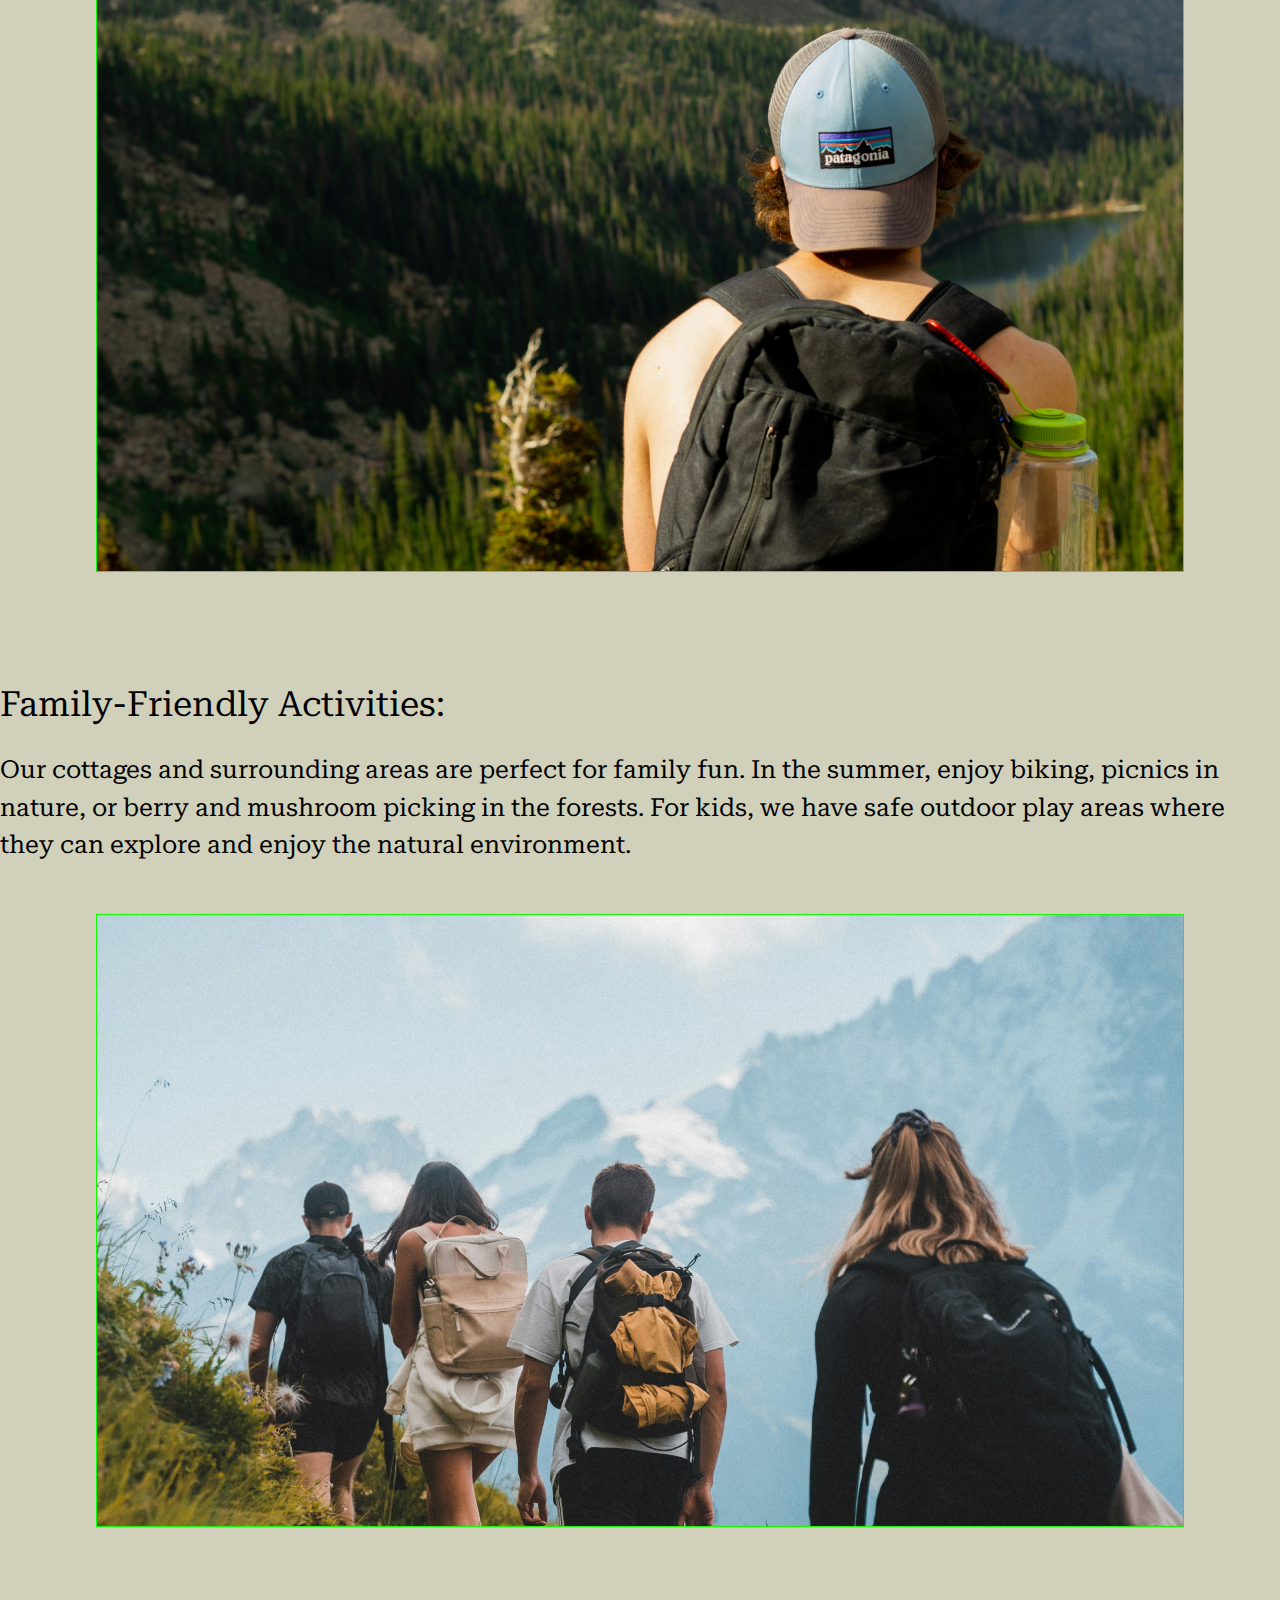
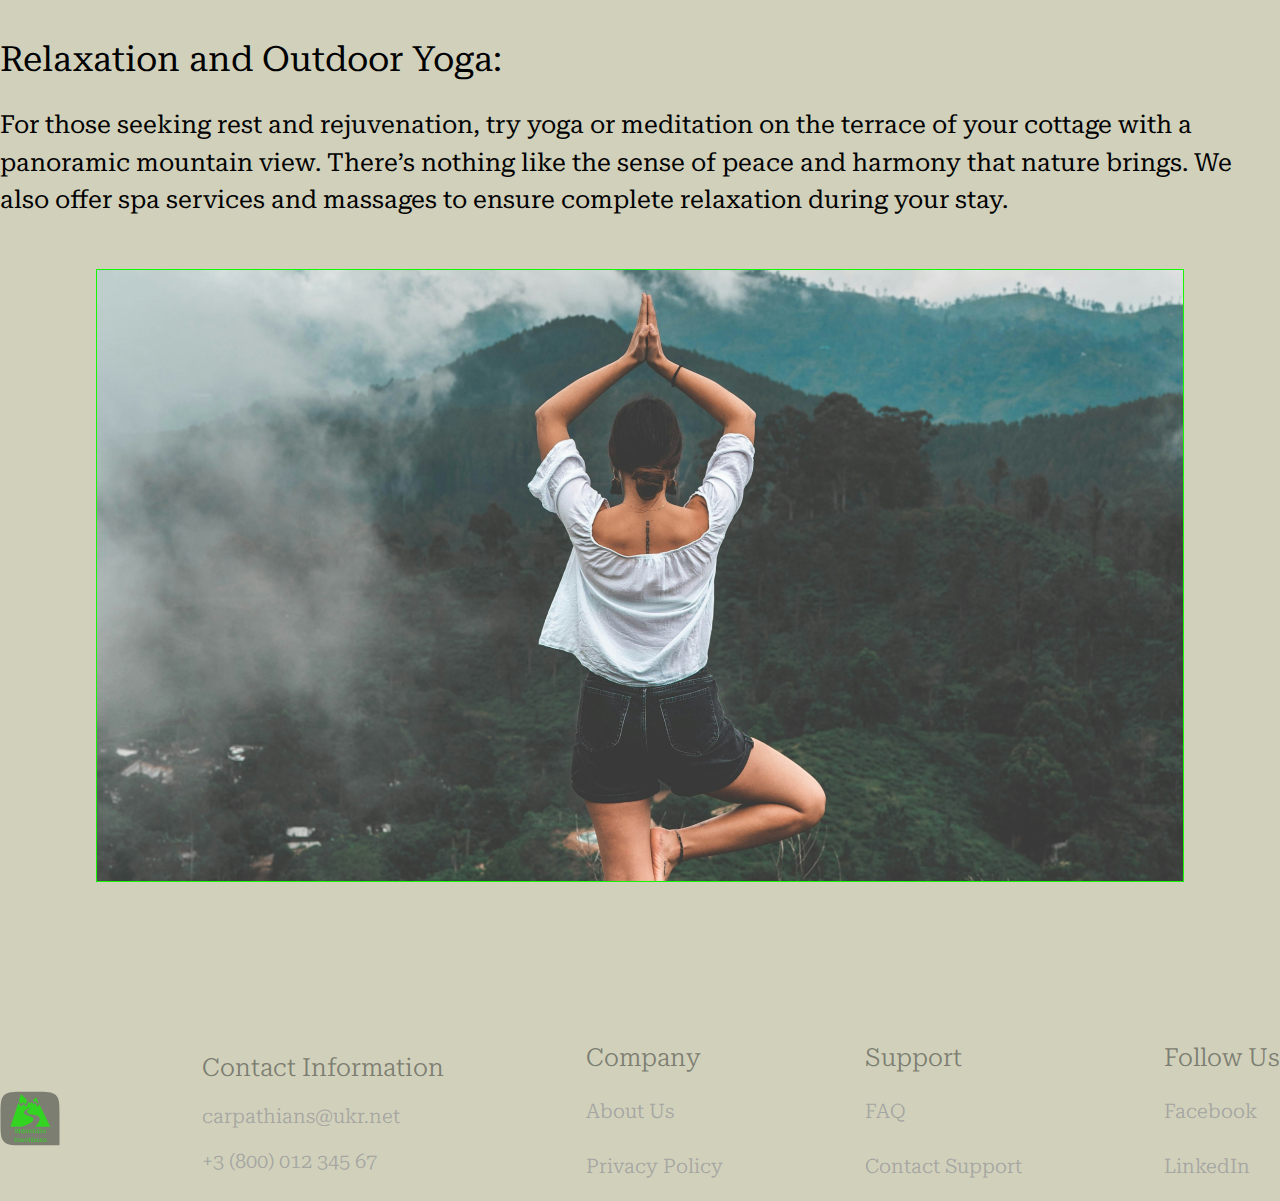
<file: index5.html>
<!DOCTYPE html>
<html lang="en">
<head>
    <meta charset="UTF-8">
    <meta name="viewport" content="width=device-width, initial-scale=1.0">
    <title>Document</title>
    <!-- ниже фонты на шрифт -->
  <link rel="preconnect" href="https://fonts.googleapis.com">
  <link rel="preconnect" href="https://fonts.gstatic.com" crossorigin>
  <link href="https://fonts.googleapis.com/css2?family=Roboto+Serif:ital,opsz,wght@0,8..144,100..900;1,8..144,100..900&display=swap" rel="stylesheet">
<!-- подключаем стиль стандартный reset -->
  <link rel="stylesheet" href="css/reset.css">
  <link rel="stylesheet" href="css/style.css">
  <link rel="stylesheet" href="css/style2.css">
</head>

<body>

    <div class="img__hs1">
      <header class="header">
        <div class="container">
          <div class="header__inner">
            <a class="logo" href="index.html">
              <img src="images/logo.svg" alt="logo">
            </a>
            
            <nav class="menu">
              <ul class="menu__list">
                <li class="menu__item">
                  <a href="index2.html" class="menu__link">Home</a>
                </li>
                <li class="menu__item">
                  <a href="index3.html" class="menu__link">About Us</a>
                </li>
                <li class="menu__item">
                  <a href="index4.html" class="menu__link">Accommodations</a>
                </li>
                <li class="menu__item">
                  <a href="index5.html" class="menu__link">Activities</a>
                </li>
                <li class="menu__item">
                  <a href="index6.html" class="menu__link">Gallery</a>
                </li>
              </ul>
            </nav>
      
                  <button class="header__btn" id="callbackBtn">
                      CALL ME BACK
                  </button>
                  <!-- Модальное окно для обратного звонка -->
      <div id="callbackModal" class="modal" style="display: none;">
        <div class="modal-content">
          <span class="close">&times;</span>
          <p>Enter your phone number, and we will call you back</p>
          <input type="text" id="phoneNumber" style="border: 1px solid #14F800;
          border-radius: 5px; padding-left: 10px;" placeholder="Your phone number">
          <button id="submitPhone" class="btn__send" style="background-color: #14F800;
          border-radius: 5px; border: none; width: 60px;
          height: 30px; 
          font-weight: 300;
          font-size: 20px;
          text-align: center;
          color: #fbfbe0;">Send</button>
        </div>
      </div>
          </div>
        </div>
      </header>

  
  <main>
    <section class="top">
      <div class="container">
        <div class="top__inner">
          <h1 class="top__title">
            Book your dream mountain retreat in the Carpathians
          </h1>
          <div class="img__top">
        <div class="h__btn">
            <a class="top__btn" href="index7.html">
            BOOK A COTTAGIE
            </a>
          </div>
        </div>
      </div>
      </div>
    </div>
    </section>

    <section>
        <div class="container">
        <div class="sec__welcome">
       <h2 class="sec_prg">
        At Mountain Dwellings, you can enjoy a wide range of outdoor activities surrounded by the stunning Carpathian landscape. Whether you're looking for relaxation or adventure, the area offers something for everyone. Here’s what our guests can look forward to:
       </h2> 
       <h3 class="name__h3">
        Hiking and Nature Walks:
        <p class="name__p">
            The Carpathians are a paradise for hikers. Numerous trails of varying difficulty surround our cottages, making them ideal for both beginners and experienced trekkers. Enjoy scenic mountain hikes with breathtaking views and the fresh mountain air.
        </p>
    </h3>
    <img src="images/act_img_1.png" style="border: 1px solid #14F800;">
    </div>
    </div>
    </section>

    <section>
        <div class="container">
        <div class="sec__welcome"> 
       <h3 class="name__h3">
        Winter Sports:
        <p class="name__p">
            In winter, the Carpathians transform into a haven for snow enthusiasts. Ski slopes, snowboarding tracks, and sledding hills are all within easy reach. If you prefer something quieter, try snowshoeing or cross-country skiing through the snow-covered forests.
        </p>
    </h3>
    <img src="images/act_img_2.png" style="border: 1px solid #14F800;">
    </div>
    </div>
    </section>

    <section>
        <div class="container">
        <div class="sec__welcome"> 
       <h3 class="name__h3">
        Cultural Tours and Local Exploration:
        <p class="name__p">
            Discover the rich cultural heritage of the region! Our guests can take guided tours to nearby villages, where they can experience traditional Carpathian crafts, visit historic wooden churches, and taste authentic local cuisine. We are happy to help you arrange excursions and recommend the best spots to visit.
        </p>
    </h3>
    <img src="images/act_img_3.png" style="border: 1px solid #14F800;">
    </div>
    </div>
    </section>

    <section>
        <div class="container">
        <div class="sec__welcome"> 
       <h3 class="name__h3">
        Family-Friendly Activities:
        <p class="name__p">
            Our cottages and surrounding areas are perfect for family fun. In the summer, enjoy biking, picnics in nature, or berry and mushroom picking in the forests. For kids, we have safe outdoor play areas where they can explore and enjoy the natural environment.
        </p>
    </h3>
    <img src="images/act_img_4.png" style="border: 1px solid #14F800;">
    </div>
    </div>
    </section>

    <section>
        <div class="container">
        <div class="sec__welcome"> 
       <h3 class="name__h3">
        Relaxation and Outdoor Yoga:
        <p class="name__p">
            For those seeking rest and rejuvenation, try yoga or meditation on the terrace of your cottage with a panoramic mountain view. There’s nothing like the sense of peace and harmony that nature brings. We also offer spa services and massages to ensure complete relaxation during your stay.
        </p>
    </h3>
    <img src="images/act_img_5.png" style="border: 1px solid #14F800; margin-bottom: 50px;">
    </div>
    </div>
    </section>
  </main>

  <footer>
    <div class="container">
      <div class="footer__nav">
       <div class="nav1">
          <a class="logo" href="index.html">
            <img src="images/logo2.svg" alt="logo">
          </a>
      </div>

      <div class="nav1">
        <p class="nav__name">
          Contact Information
        </p>
        <a class="menu__link2" href="mailto:сarpathians@ukr.net">
          сarpathians@ukr.net
        </a>
        <a class="menu__link2" href="tel:380001234567">
          +3 (800) 012 345 67
        </a>
      </div>

      
      <div class="nav1">
        <p class="nav__name">
          Company
        </p>
        <li class="menu__item2">
          <a href="index3.html" class="menu__link2">About Us</a>
        </li>
        <li class="menu__item2">
          <a href="#" class="menu__link2">Privacy Policy</a>
        </li>
      </div>

      <div class="nav1">
        <p class="nav__name">
          Support
        </p>
        <li class="menu__item2">
          <a href="#" class="menu__link2">FAQ</a>
        </li>
        <li class="menu__item2">
          <a href="#" class="menu__link2">Contact Support</a>
        </li>
      </div>

      <div class="nav1">
        <p class="nav__name">
          Follow Us
        </p>
        <li class="menu__item2">
          <a href="#" class="menu__link2">Facebook</a>
        </li>
        <li class="menu__item2">
          <a href="#" class="menu__link2">LinkedIn</a>
        </li>
      </div>
    </div>
  </div>
</footer>
<script src="js/main.js"></script>
</body>
</html>
</file>
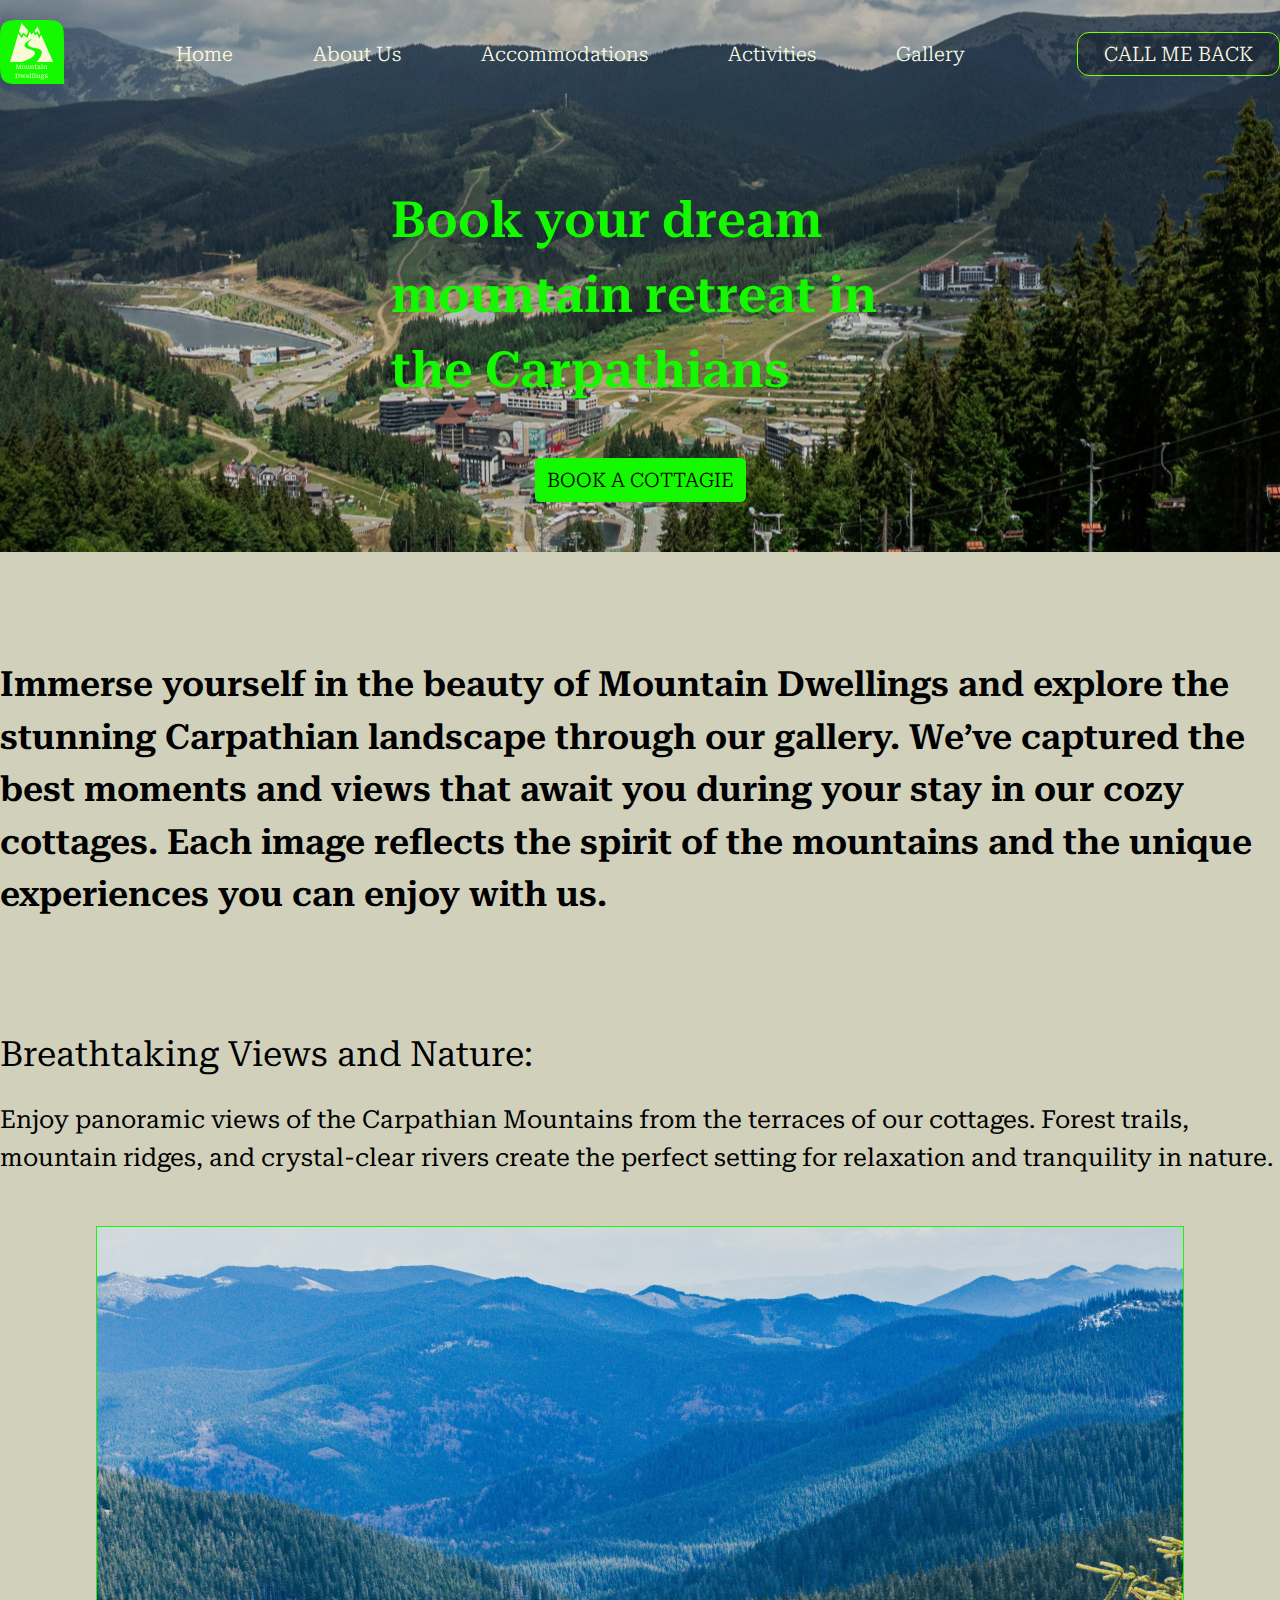
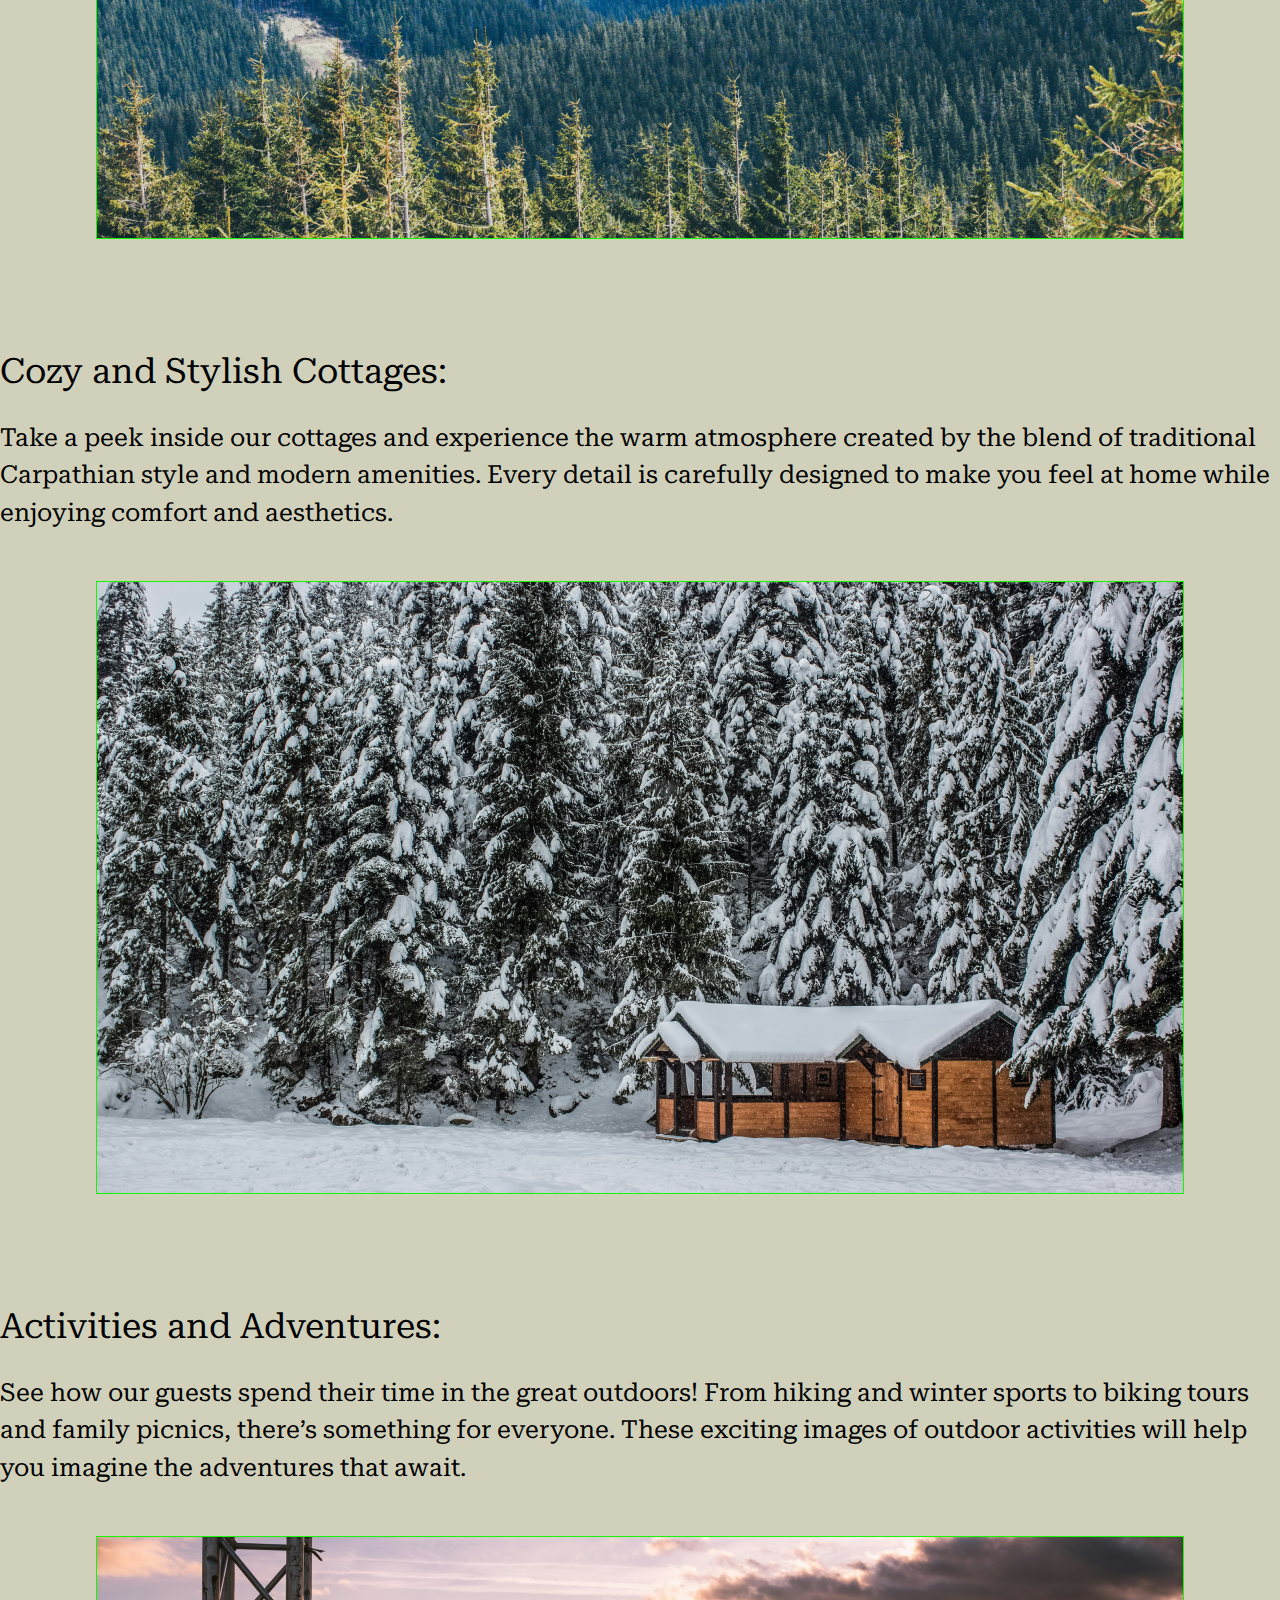
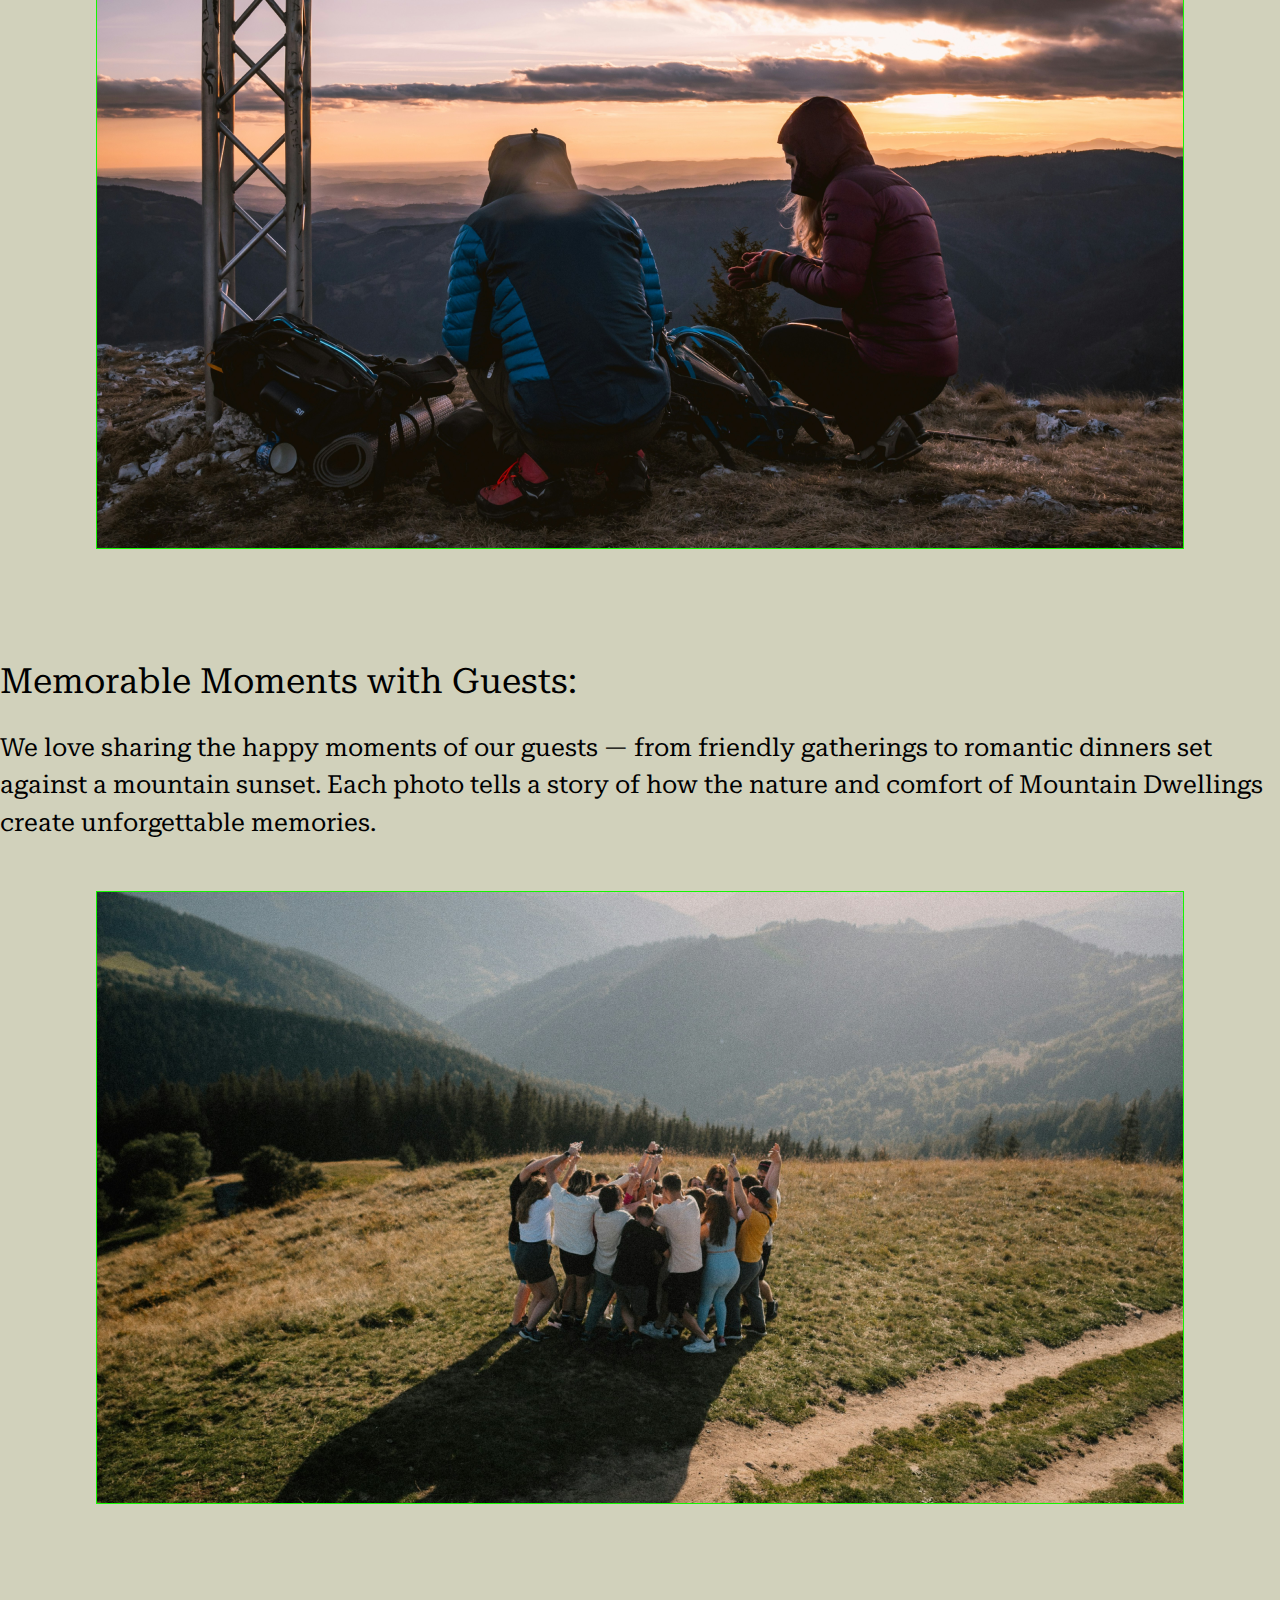
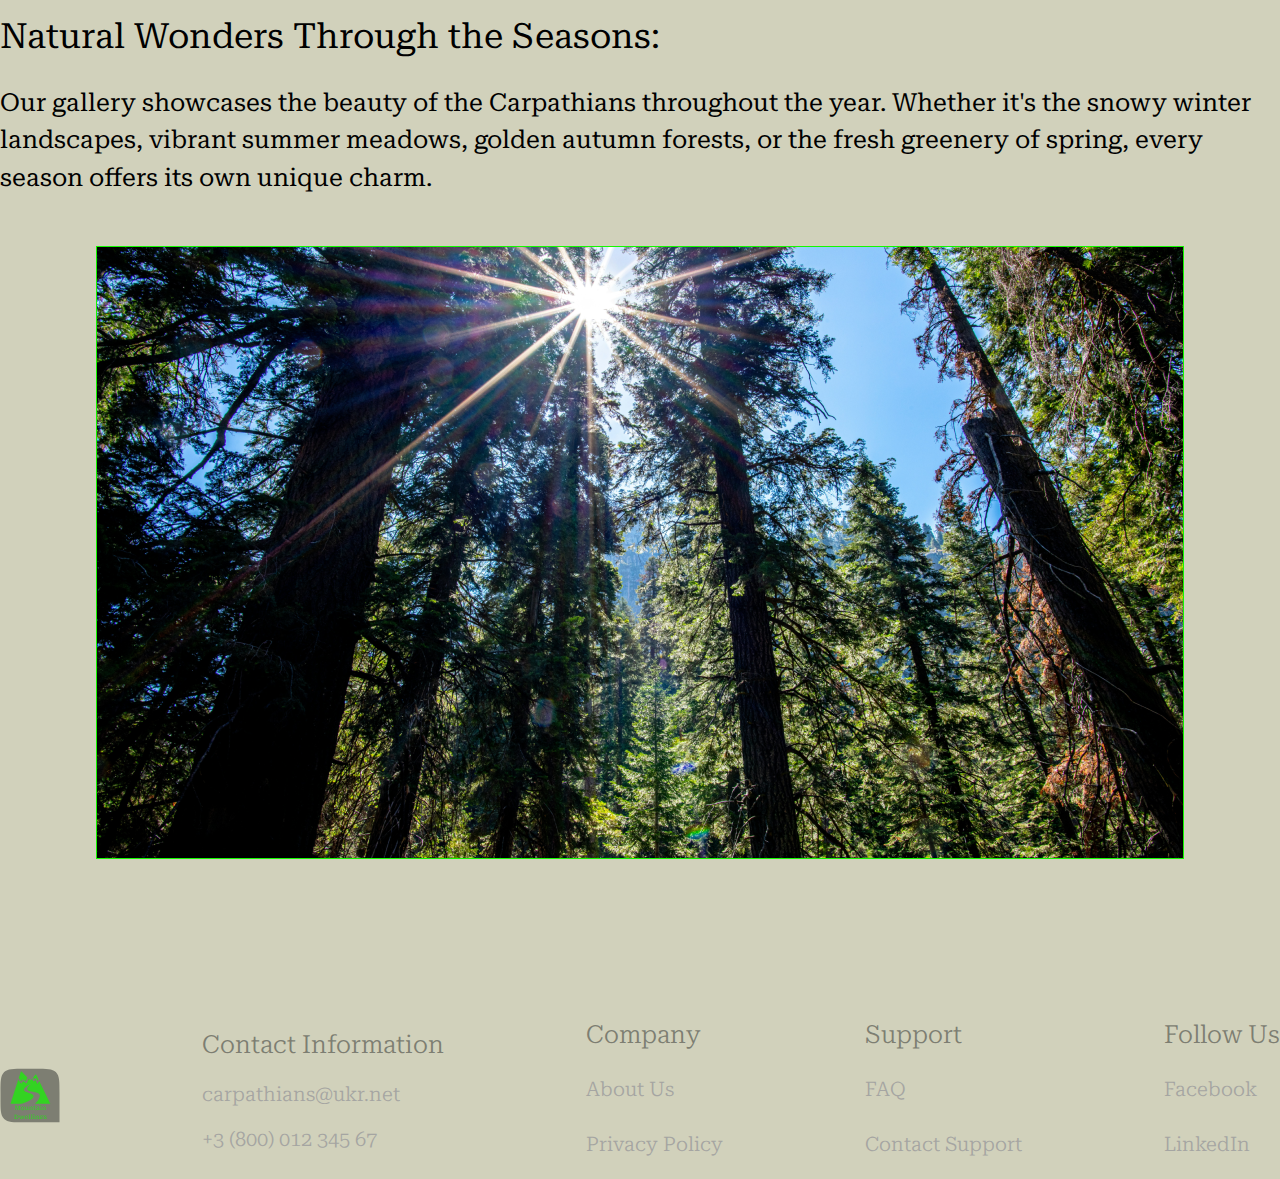
<file: index6.html>
<!DOCTYPE html>
<html lang="en">
<head>
    <meta charset="UTF-8">
    <meta name="viewport" content="width=device-width, initial-scale=1.0">
    <title>Document</title>
    <!-- ниже фонты на шрифт -->
  <link rel="preconnect" href="https://fonts.googleapis.com">
  <link rel="preconnect" href="https://fonts.gstatic.com" crossorigin>
  <link href="https://fonts.googleapis.com/css2?family=Roboto+Serif:ital,opsz,wght@0,8..144,100..900;1,8..144,100..900&display=swap" rel="stylesheet">
<!-- подключаем стиль стандартный reset -->
  <link rel="stylesheet" href="css/reset.css">
  <link rel="stylesheet" href="css/style.css">
  <link rel="stylesheet" href="css/style2.css">
</head>

<body>

    <div class="img__hs1">
      <header class="header">
        <div class="container">
          <div class="header__inner">
            <a class="logo" href="index.html">
              <img src="images/logo.svg" alt="logo">
            </a>
            
            <nav class="menu">
              <ul class="menu__list">
                <li class="menu__item">
                  <a href="index2.html" class="menu__link">Home</a>
                </li>
                <li class="menu__item">
                  <a href="index3.html" class="menu__link">About Us</a>
                </li>
                <li class="menu__item">
                  <a href="index4.html" class="menu__link">Accommodations</a>
                </li>
                <li class="menu__item">
                  <a href="index5.html" class="menu__link">Activities</a>
                </li>
                <li class="menu__item">
                  <a href="index6.html" class="menu__link">Gallery</a>
                </li>
              </ul>
            </nav>
      
                  <button class="header__btn" id="callbackBtn">
                      CALL ME BACK
                  </button>
                  <!-- Модальное окно для обратного звонка -->
      <div id="callbackModal" class="modal" style="display: none;">
        <div class="modal-content">
          <span class="close">&times;</span>
          <p>Enter your phone number, and we will call you back</p>
          <input type="text" id="phoneNumber" style="border: 1px solid #14F800;
          border-radius: 5px; padding-left: 10px;" placeholder="Your phone number">
          <button id="submitPhone" class="btn__send" style="background-color: #14F800;
          border-radius: 5px; border: none; width: 60px;
          height: 30px; 
          font-weight: 300;
          font-size: 20px;
          text-align: center;
          color: #fbfbe0;">Send</button>
        </div>
      </div>
          </div>
        </div>
      </header>

  
  <main>
    <section class="top">
      <div class="container">
        <div class="top__inner">
          <h1 class="top__title">
            Book your dream mountain retreat in the Carpathians
          </h1>
          <div class="img__top">
        <div class="h__btn">
            <a class="top__btn" href="index7.html">
            BOOK A COTTAGIE
            </a>
          </div>
        </div>
      </div>
      </div>
    </div>
    </section>

    <section>
        <div class="container">
        <div class="sec__welcome">
       <h2 class="sec_prg">
        Immerse yourself in the beauty of Mountain Dwellings and explore the stunning Carpathian landscape through our gallery. We’ve captured the best moments and views that await you during your stay in our cozy cottages. Each image reflects the spirit of the mountains and the unique experiences you can enjoy with us.
       </h2> 
       <h3 class="name__h3">
        Breathtaking Views and Nature:
        <p class="name__p">
            Enjoy panoramic views of the Carpathian Mountains from the terraces of our cottages. Forest trails, mountain ridges, and crystal-clear rivers create the perfect setting for relaxation and tranquility in nature.
        </p>
    </h3>
    <img src="images/gl_img_1.png" style="border: 1px solid #14F800;">
    </div>
    </div>
    </section>

    <section>
        <div class="container">
        <div class="sec__welcome"> 
       <h3 class="name__h3">
        Cozy and Stylish Cottages:
        <p class="name__p">
            Take a peek inside our cottages and experience the warm atmosphere created by the blend of traditional Carpathian style and modern amenities. Every detail is carefully designed to make you feel at home while enjoying comfort and aesthetics.
        </p>
    </h3>
    <img src="images/gl_img_2.png" style="border: 1px solid #14F800;">
    </div>
    </div>
    </section>

    <section>
        <div class="container">
        <div class="sec__welcome"> 
       <h3 class="name__h3">
        Activities and Adventures:
        <p class="name__p">
            See how our guests spend their time in the great outdoors! From hiking and winter sports to biking tours and family picnics, there’s something for everyone. These exciting images of outdoor activities will help you imagine the adventures that await.
        </p>
    </h3>
    <img src="images/gl_img_3.png" style="border: 1px solid #14F800;">
    </div>
    </div>
    </section>

    <section>
        <div class="container">
        <div class="sec__welcome"> 
       <h3 class="name__h3">
        Memorable Moments with Guests:
        <p class="name__p">
            We love sharing the happy moments of our guests — from friendly gatherings to romantic dinners set against a mountain sunset. Each photo tells a story of how the nature and comfort of Mountain Dwellings create unforgettable memories.
        </p>
    </h3>
    <img src="images/gl_img_4.png" style="border: 1px solid #14F800;">
    </div>
    </div>
    </section>

    <section>
        <div class="container">
        <div class="sec__welcome"> 
       <h3 class="name__h3">
        Natural Wonders Through the Seasons:
        <p class="name__p">
            Our gallery showcases the beauty of the Carpathians throughout the year. Whether it's the snowy winter landscapes, vibrant summer meadows, golden autumn forests, or the fresh greenery of spring, every season offers its own unique charm.
        </p>
    </h3>
    <img src="images/gl_img_5.png" style="border: 1px solid #14F800; margin-bottom: 50px;">
    </div>
    </div>
    </section>
  </main>

  <footer>
    <div class="container">
      <div class="footer__nav">
       <div class="nav1">
          <a class="logo" href="index.html">
            <img src="images/logo2.svg" alt="logo">
          </a>
      </div>

      <div class="nav1">
        <p class="nav__name">
          Contact Information
        </p>
        <a class="menu__link2" href="mailto:сarpathians@ukr.net">
          сarpathians@ukr.net
        </a>
        <a class="menu__link2" href="tel:380001234567">
          +3 (800) 012 345 67
        </a>
      </div>

      
      <div class="nav1">
        <p class="nav__name">
          Company
        </p>
        <li class="menu__item2">
          <a href="index3.html" class="menu__link2">About Us</a>
        </li>
        <li class="menu__item2">
          <a href="#" class="menu__link2">Privacy Policy</a>
        </li>
      </div>

      <div class="nav1">
        <p class="nav__name">
          Support
        </p>
        <li class="menu__item2">
          <a href="#" class="menu__link2">FAQ</a>
        </li>
        <li class="menu__item2">
          <a href="#" class="menu__link2">Contact Support</a>
        </li>
      </div>

      <div class="nav1">
        <p class="nav__name">
          Follow Us
        </p>
        <li class="menu__item2">
          <a href="#" class="menu__link2">Facebook</a>
        </li>
        <li class="menu__item2">
          <a href="#" class="menu__link2">LinkedIn</a>
        </li>
      </div>
    </div>
  </div>
</footer>
<script src="js/main.js"></script>
</body>
</html>
</file>
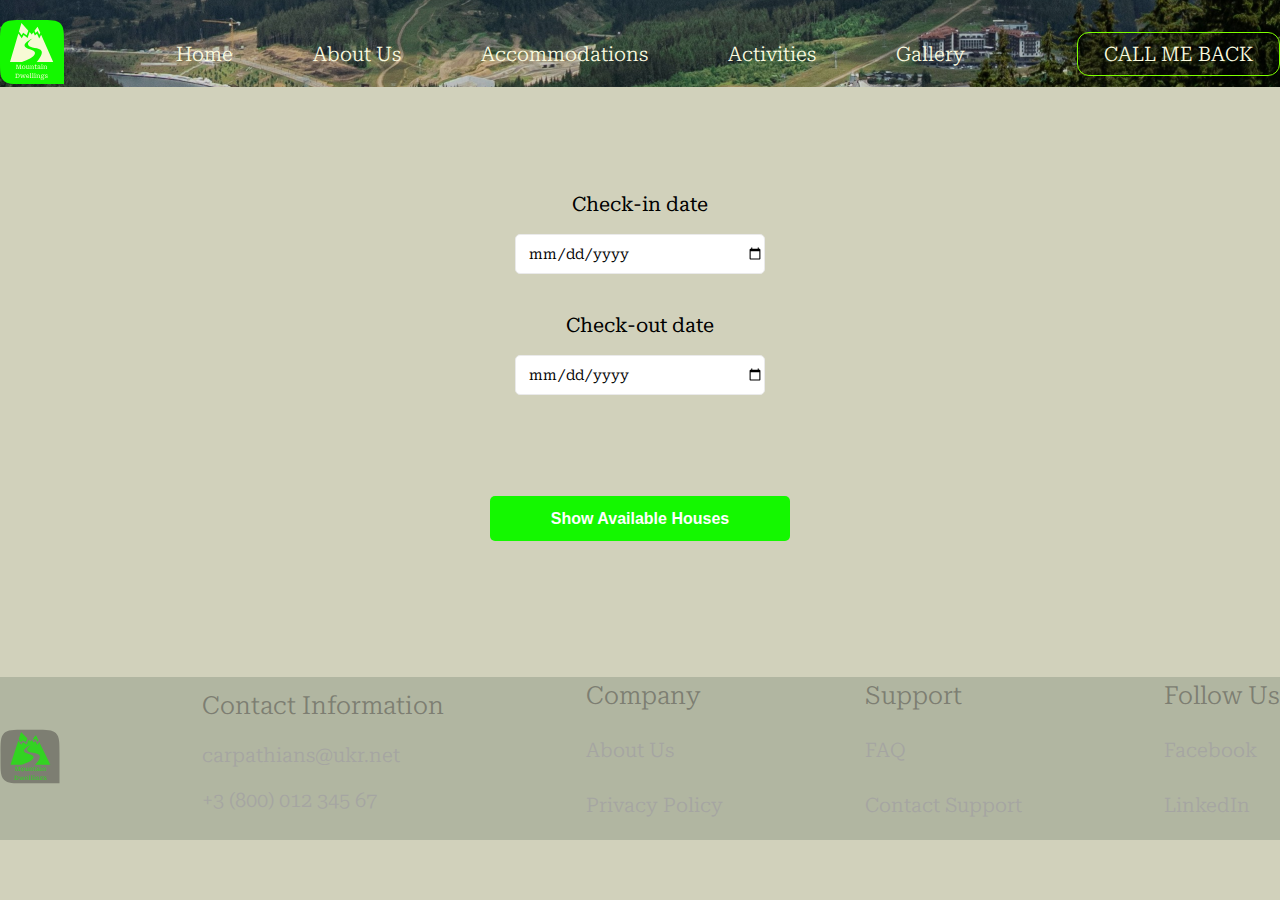
<file: index7.html>
<!DOCTYPE html>
<html lang="en">
<head>
    <meta charset="UTF-8">
    <meta name="viewport" content="width=device-width, initial-scale=1.0">
    <title>Document</title>
    <!-- ниже фонты на шрифт -->
  <link rel="preconnect" href="https://fonts.googleapis.com">
  <link rel="preconnect" href="https://fonts.gstatic.com" crossorigin>
  <link href="https://fonts.googleapis.com/css2?family=Roboto+Serif:ital,opsz,wght@0,8..144,100..900;1,8..144,100..900&display=swap" rel="stylesheet">
<!-- подключаем стиль стандартный reset -->
  <link rel="stylesheet" href="css/reset.css">
  <link rel="stylesheet" href="css/style.css">
  <link rel="stylesheet" href="css/style2.css">
</head>
<body>

    <div class="img__hs1">
        <header class="header">
          <div class="container">
            <div class="header__inner">
              <a class="logo" href="index.html">
                <img src="images/logo.svg" alt="logo">
              </a>
              
              <nav class="menu">
                <ul class="menu__list">
                  <li class="menu__item">
                    <a href="index2.html" class="menu__link">Home</a>
                  </li>
                  <li class="menu__item">
                    <a href="index3.html" class="menu__link">About Us</a>
                  </li>
                  <li class="menu__item">
                    <a href="index4.html" class="menu__link">Accommodations</a>
                  </li>
                  <li class="menu__item">
                    <a href="index5.html" class="menu__link">Activities</a>
                  </li>
                  <li class="menu__item">
                    <a href="index6.html" class="menu__link">Gallery</a>
                  </li>
                </ul>
              </nav>
        
                    <button class="header__btn" id="callbackBtn">
                        CALL ME BACK
                    </button>
                    <!-- Модальное окно для обратного звонка -->
        <div id="callbackModal" class="modal" style="display: none;">
          <div class="modal-content">
            <span class="close">&times;</span>
            <p>Enter your phone number, and we will call you back</p>
            <input type="text" id="phoneNumber" style="border: 1px solid #14F800;
            border-radius: 5px; padding-left: 10px;" placeholder="Your phone number">
            <button id="submitPhone" class="btn__send" style="background-color: #14F800;
            border-radius: 5px; border: none; width: 60px;
            height: 30px; 
            font-weight: 300;
            font-size: 20px;
            text-align: center;
            color: #fbfbe0;">Send</button>
          </div>
        </div>
            </div>
          </div>
        </div>
        </header>
  
<main>
    <div class="container">
        <div style="max-width: 500px; margin: auto;">
          
          <form action="" method="post" name="register" style="display: flex; flex-direction: column; align-items: center; margin-top: 107px;">
            <!-- <input type="text" name="username" style="font-family: 'Roboto Serif', sans-serif; font-weight: 400; font-size: 14px;  width: 300px; height: 40px; margin-bottom: 16px; padding-left: 12px; box-sizing: border-box; border: 1px solid #EAEAEA; border-radius: 5px;" placeholder="Username">
            <input type="email" name="email" style="font-family: 'Roboto Serif', sans-serif; font-weight: 400; font-size: 14px; width: 300px; height: 40px; margin-bottom: 16px; padding-left: 12px; box-sizing: border-box; border: 1px solid #EAEAEA; border-radius: 5px;" placeholder="Enter your email address">
            <input type="password" name="password" style="font-family: 'Roboto Serif', sans-serif; font-weight: 400; font-size: 14px; width: 300px; height: 40px; margin-bottom: 16px; padding-left: 12px; box-sizing: border-box; border: 1px solid #EAEAEA; border-radius: 5px;" placeholder="Password">
            <input type="password" name="confirm_password" style="font-family: 'Roboto Serif', sans-serif; font-weight: 400; font-size: 14px; width: 300px; height: 40px;  margin-bottom: 41px; padding-left: 12px; box-sizing: border-box; border: 1px solid #EAEAEA; border-radius: 5px;" placeholder="Confirm Password"> -->
            <label for="checkin" style="margin-bottom: 20px; font-family: 'Roboto Serif', sans-serif;font-weight: 400;font-size: 20px; color: #000;">Check-in date</label>
            <input type="date" name="date" style="font-family: 'Roboto Serif', sans-serif; font-weight: 400; font-size: 14px; width: 250px; height: 40px;  margin-bottom: 41px; padding-left: 12px; box-sizing: border-box; border: 1px solid #EAEAEA; border-radius: 5px;" placeholder="date">
            <label for="checkin" style="margin-bottom: 20px; font-family: 'Roboto Serif', sans-serif;font-weight: 400;font-size: 20px; color: #000;">Check-out date</label>
            <input type="date" name="date" style="font-family: 'Roboto Serif', sans-serif; font-weight: 400; font-size: 14px; width: 250px; height: 40px;  margin-bottom: 41px; padding-left: 12px; box-sizing: border-box; border: 1px solid #EAEAEA; border-radius: 5px;" placeholder="date"> 
          </form>
        
          <div style="display: flex; justify-content: center;">
            <button type="submit" style="font-family: 'Poppins', sans-serif; font-weight: 600; font-size: 16px; border-radius: 5px; border: none; background-color: #14F800; width: 300px; height: 45px; margin-bottom: 36px; cursor: pointer; margin-top: 60px; ">
              <a href="index8.html" style="color: #FFFFFF;">Show Available Houses</a>
           </button>
           <!-- сейчас тут ссілка, но потом написать джава скрипт и убрать ссілку на страницу -->
          </div>
    </div>
</main>

<footer style="background-color: #b1b6a1;">
    <div class="container">
      <div class="footer__nav">
       <div class="nav1">
          <a class="logo" href="index.html">
            <img src="images/logo2.svg" alt="logo">
          </a>
      </div>

      <div class="nav1">
        <p class="nav__name">
          Contact Information
        </p>
        <a class="menu__link2" href="mailto:сarpathians@ukr.net">
          сarpathians@ukr.net
        </a>
        <a class="menu__link2" href="tel:380001234567">
          +3 (800) 012 345 67
        </a>
      </div>

      
      <div class="nav1">
        <p class="nav__name">
          Company
        </p>
        <li class="menu__item2">
          <a href="index3.html" class="menu__link2">About Us</a>
        </li>
        <li class="menu__item2">
          <a href="#" class="menu__link2">Privacy Policy</a>
        </li>
      </div>

      <div class="nav1">
        <p class="nav__name">
          Support
        </p>
        <li class="menu__item2">
          <a href="#" class="menu__link2">FAQ</a>
        </li>
        <li class="menu__item2">
          <a href="#" class="menu__link2">Contact Support</a>
        </li>
      </div>

      <div class="nav1">
        <p class="nav__name">
          Follow Us
        </p>
        <li class="menu__item2">
          <a href="#" class="menu__link2">Facebook</a>
        </li>
        <li class="menu__item2">
          <a href="#" class="menu__link2">LinkedIn</a>
        </li>
      </div>
    </div>
  </div>
</footer>
<script src="js/main.js"></script>
</body>
</html>
</file>
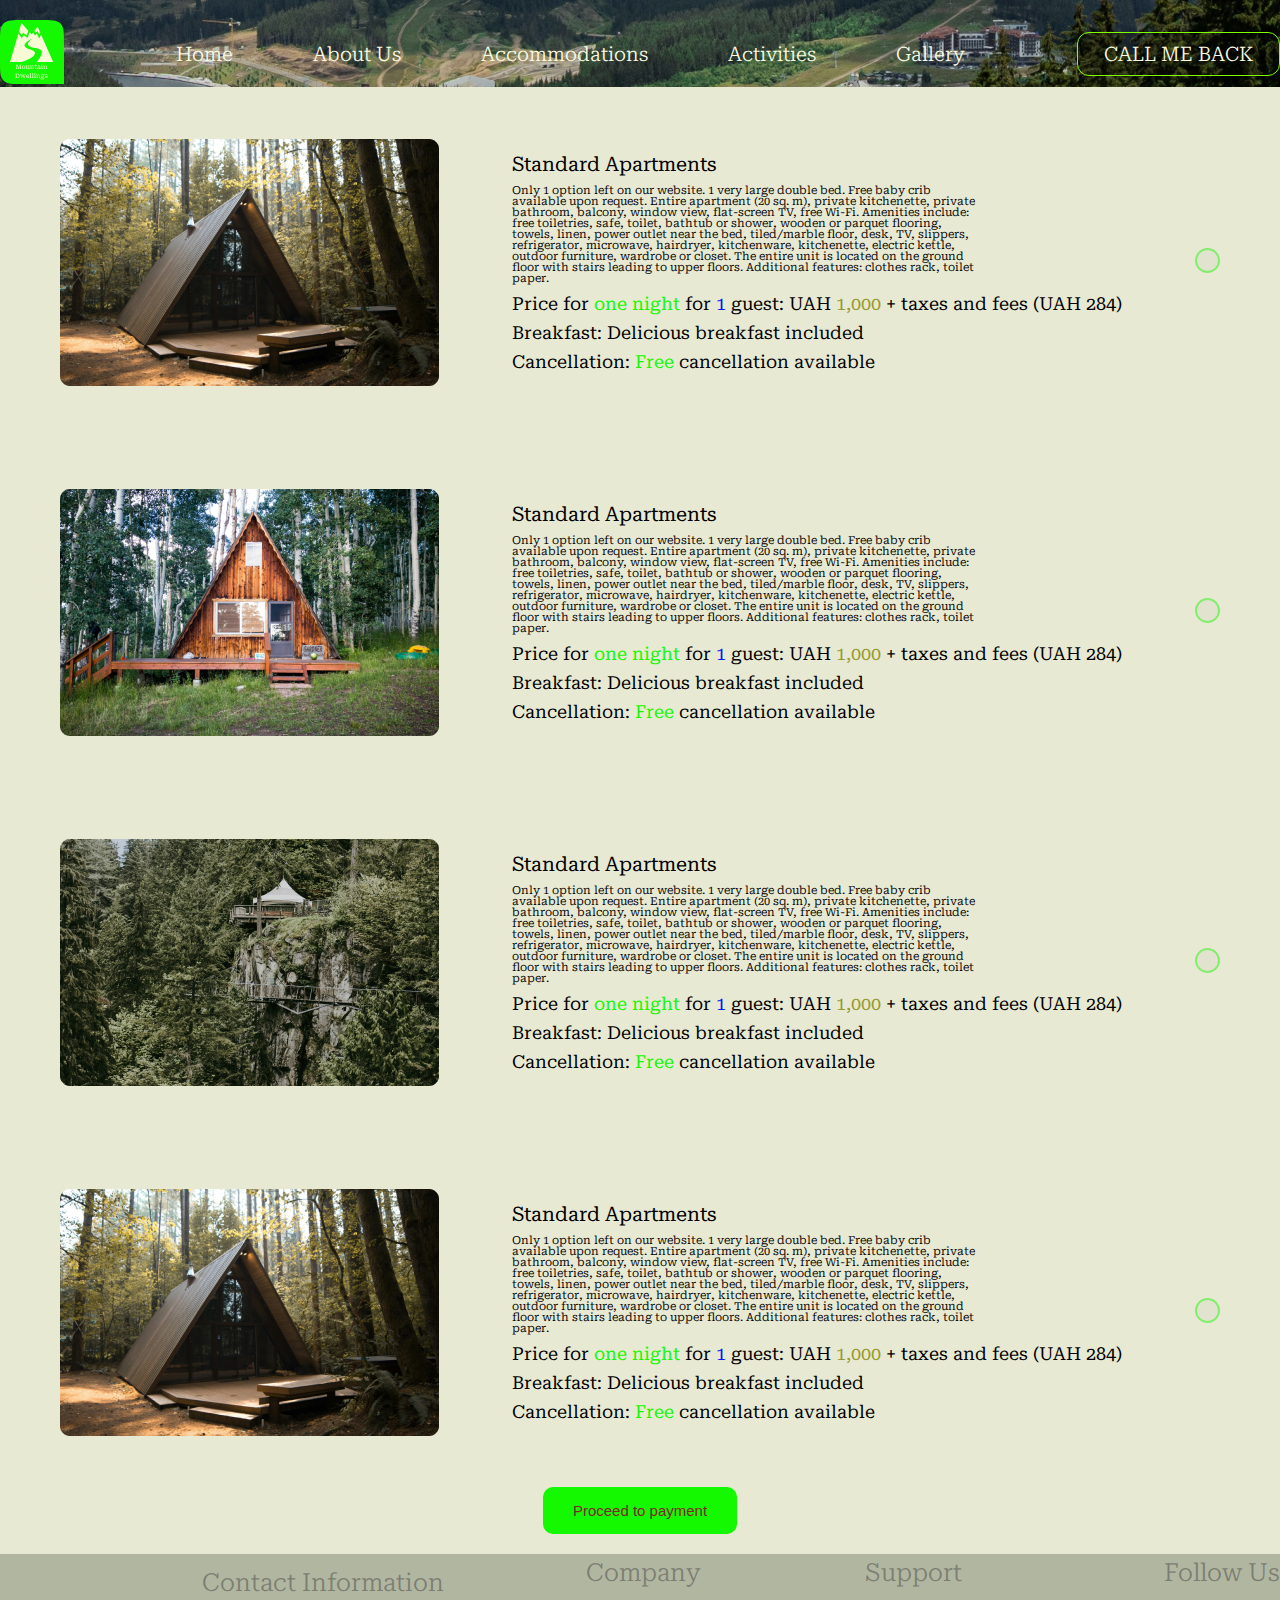
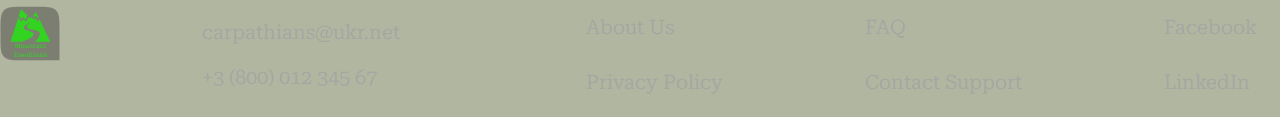
<file: index8.html>
<!DOCTYPE html>
<html lang="en">
<head>
    <meta charset="UTF-8">
    <meta name="viewport" content="width=device-width, initial-scale=1.0">
    <title>Document</title>
    <!-- ниже фонты на шрифт -->
  <link rel="preconnect" href="https://fonts.googleapis.com">
  <link rel="preconnect" href="https://fonts.gstatic.com" crossorigin>
  <link href="https://fonts.googleapis.com/css2?family=Roboto+Serif:ital,opsz,wght@0,8..144,100..900;1,8..144,100..900&display=swap" rel="stylesheet">
<!-- подключаем стиль стандартный reset -->
  <link rel="stylesheet" href="css/reset.css">
  <link rel="stylesheet" href="css/style.css">
  <link rel="stylesheet" href="css/style2.css">
</head>
<body>

    <div class="img__hs1">
        <header class="header">
          <div class="container">
            <div class="header__inner">
              <a class="logo" href="index.html">
                <img src="images/logo.svg" alt="logo">
              </a>
              
              <nav class="menu">
                <ul class="menu__list">
                  <li class="menu__item">
                    <a href="index2.html" class="menu__link">Home</a>
                  </li>
                  <li class="menu__item">
                    <a href="index3.html" class="menu__link">About Us</a>
                  </li>
                  <li class="menu__item">
                    <a href="index4.html" class="menu__link">Accommodations</a>
                  </li>
                  <li class="menu__item">
                    <a href="index5.html" class="menu__link">Activities</a>
                  </li>
                  <li class="menu__item">
                    <a href="index6.html" class="menu__link">Gallery</a>
                  </li>
                </ul>
              </nav>
        
                    <button class="header__btn" id="callbackBtn">
                        CALL ME BACK
                    </button>
                    <!-- Модальное окно для обратного звонка -->
        <div id="callbackModal" class="modal" style="display: none;">
          <div class="modal-content">
            <span class="close">&times;</span>
            <p>Enter your phone number, and we will call you back</p>
            <input type="text" id="phoneNumber" style="border: 1px solid #14F800;
            border-radius: 5px; padding-left: 10px;" placeholder="Your phone number">
            <button id="submitPhone" class="btn__send" style="background-color: #14F800;
            border-radius: 5px; border: none; width: 60px;
            height: 30px; 
            font-weight: 300;
            font-size: 20px;
            text-align: center;
            color: #fbfbe0;">Send</button>
          </div>
        </div>
            </div>
          </div>
        </div>
        </header>

        <main>

          <div class="container border1">
              <img src="images/booking_1.png">
            <div class="text_1">
              <h3 class="text_1_1">
                Standard Apartments
              </h3>
              <p class="text_price">
                Only 1 option left on our website. 1 very large double bed. Free baby crib available upon request. Entire apartment (20 sq. m), private kitchenette, private bathroom, balcony, window view, flat-screen TV, free Wi-Fi. Amenities include: free toiletries, safe, toilet, bathtub or shower, wooden or parquet flooring, towels, linen, power outlet near the bed, tiled/marble floor, desk, TV, slippers, refrigerator, microwave, hairdryer, kitchenware, kitchenette, electric kettle, outdoor furniture, wardrobe or closet. The entire unit is located on the ground floor with stairs leading to upper floors. Additional features: clothes rack, toilet paper.
              </p>
              
              <h4 class="prc">
                Price for <span style="color: #14F800;">one night</span> for <span style="color: #0019f8;;">1</span> guest: UAH <span style="color: #989a2e;">1,000</span> + taxes and fees (UAH 284)
              </h4>
              <h4 class="prc">
                Breakfast: Delicious breakfast included
              </h4>
              <h4 class="prc">
                Cancellation: <span style="color: #14F800;">Free</span> cancellation available
              </h4>
            </div>

              <form action="" method="post">
                <label class="custom-checkbox">
                  <input type="checkbox">
                  <span class="checkmark"></span>
                </label>
              </form>
          </div>


          <div class="container border1">
            <img src="images/booking_2.png">
          <div class="text_1">
            <h3 class="text_1_1">
              Standard Apartments
            </h3>
            <p class="text_price">
              Only 1 option left on our website. 1 very large double bed. Free baby crib available upon request. Entire apartment (20 sq. m), private kitchenette, private bathroom, balcony, window view, flat-screen TV, free Wi-Fi. Amenities include: free toiletries, safe, toilet, bathtub or shower, wooden or parquet flooring, towels, linen, power outlet near the bed, tiled/marble floor, desk, TV, slippers, refrigerator, microwave, hairdryer, kitchenware, kitchenette, electric kettle, outdoor furniture, wardrobe or closet. The entire unit is located on the ground floor with stairs leading to upper floors. Additional features: clothes rack, toilet paper.
            </p>
            
            <h4 class="prc">
              Price for <span style="color: #14F800;">one night</span> for <span style="color: #0019f8;;">1</span> guest: UAH <span style="color: #989a2e;">1,000</span> + taxes and fees (UAH 284)
            </h4>
            <h4 class="prc">
              Breakfast: Delicious breakfast included
            </h4>
            <h4 class="prc">
              Cancellation: <span style="color: #14F800;">Free</span> cancellation available
            </h4>
          </div>

            <form action="" method="post">
              <label class="custom-checkbox">
                <input type="checkbox">
                <span class="checkmark"></span>
              </label>
            </form>
        </div>

        <div class="container border1">
          <img src="images/booking_3.png">
        <div class="text_1">
          <h3 class="text_1_1">
            Standard Apartments
          </h3>
          <p class="text_price">
            Only 1 option left on our website. 1 very large double bed. Free baby crib available upon request. Entire apartment (20 sq. m), private kitchenette, private bathroom, balcony, window view, flat-screen TV, free Wi-Fi. Amenities include: free toiletries, safe, toilet, bathtub or shower, wooden or parquet flooring, towels, linen, power outlet near the bed, tiled/marble floor, desk, TV, slippers, refrigerator, microwave, hairdryer, kitchenware, kitchenette, electric kettle, outdoor furniture, wardrobe or closet. The entire unit is located on the ground floor with stairs leading to upper floors. Additional features: clothes rack, toilet paper.
          </p>
          
          <h4 class="prc">
            Price for <span style="color: #14F800;">one night</span> for <span style="color: #0019f8;;">1</span> guest: UAH <span style="color: #989a2e;">1,000</span> + taxes and fees (UAH 284)
          </h4>
          <h4 class="prc">
            Breakfast: Delicious breakfast included
          </h4>
          <h4 class="prc">
            Cancellation: <span style="color: #14F800;">Free</span> cancellation available
          </h4>
        </div>

          <form action="" method="post">
            <label class="custom-checkbox">
              <input type="checkbox">
              <span class="checkmark"></span>
            </label>
          </form>
      </div>
      <div class="container border1">
        <img src="images/booking_1.png">
      <div class="text_1">
        <h3 class="text_1_1">
          Standard Apartments
        </h3>
        <p class="text_price">
          Only 1 option left on our website. 1 very large double bed. Free baby crib available upon request. Entire apartment (20 sq. m), private kitchenette, private bathroom, balcony, window view, flat-screen TV, free Wi-Fi. Amenities include: free toiletries, safe, toilet, bathtub or shower, wooden or parquet flooring, towels, linen, power outlet near the bed, tiled/marble floor, desk, TV, slippers, refrigerator, microwave, hairdryer, kitchenware, kitchenette, electric kettle, outdoor furniture, wardrobe or closet. The entire unit is located on the ground floor with stairs leading to upper floors. Additional features: clothes rack, toilet paper.
        </p>
        
        <h4 class="prc">
          Price for <span style="color: #14F800;">one night</span> for <span style="color: #0019f8;;">1</span> guest: UAH <span style="color: #989a2e;">1,000</span> + taxes and fees (UAH 284)
        </h4>
        <h4 class="prc">
          Breakfast: Delicious breakfast included
        </h4>
        <h4 class="prc">
          Cancellation: <span style="color: #14F800;">Free</span> cancellation available
        </h4>
      </div>

        <form action="" method="post">
          <label class="custom-checkbox">
            <input type="checkbox">
            <span class="checkmark"></span>
          </label>
        </form>
    </div>

    <div class="container btn_pay">
    <button class="booking_and_pay">
      Proceed to payment
    </button>
  </div>
        </main>

<footer style="background-color: #b1b6a1;">
    <div class="container">
      <div class="footer__nav foot_pg8">
       <div class="nav1">
          <a class="logo" href="index.html">
            <img src="images/logo2.svg" alt="logo">
          </a>
      </div>

      <div class="nav1">
        <p class="nav__name">
          Contact Information
        </p>
        <a class="menu__link2" href="mailto:сarpathians@ukr.net">
          сarpathians@ukr.net
        </a>
        <a class="menu__link2" href="tel:380001234567">
          +3 (800) 012 345 67
        </a>
      </div>

      
      <div class="nav1">
        <p class="nav__name">
          Company
        </p>
        <li class="menu__item2">
          <a href="index3.html" class="menu__link2">About Us</a>
        </li>
        <li class="menu__item2">
          <a href="#" class="menu__link2">Privacy Policy</a>
        </li>
      </div>

      <div class="nav1">
        <p class="nav__name">
          Support
        </p>
        <li class="menu__item2">
          <a href="#" class="menu__link2">FAQ</a>
        </li>
        <li class="menu__item2">
          <a href="#" class="menu__link2">Contact Support</a>
        </li>
      </div>

      <div class="nav1">
        <p class="nav__name">
          Follow Us
        </p>
        <li class="menu__item2">
          <a href="#" class="menu__link2">Facebook</a>
        </li>
        <li class="menu__item2">
          <a href="#" class="menu__link2">LinkedIn</a>
        </li>
      </div>
    </div>
  </div>
</footer>
<script src="js/main.js"></script>
</body>
</html>
</file>
<file: css/style.css>
html{
    box-sizing: border-box;
}
*,
*::after,
*::before{
    box-sizing: inherit;
}
ul{
    list-style: none;
}
a{
    text-decoration: none;
}
body{
    font-family: "Roboto Serif", serif;
    font-size: 16px;
    font-weight: 400, 500, 600, 800; 
    font-style: normal;
    background: #D1D1BB;
    margin: 0;
    color: #000000;
}
.img__hs1{
  /* чтобы в хедер и впервую секцию поместить бекграунд картинку, взяла в хтмл хедер и 1секцию в один див imghs1 */
  background-image: url(../images/bg1.png);
  background-repeat: no-repeat; /* Отключает повторение изображения */
  background-size: cover; /* Масштабирует изображение по размеру экрана */
  background-position: center; /* Центрирует изображение */
}
.container{
  width: 1240px;
  margin: 0 auto;  
}
.header__inner{
    display: flex;
    justify-content: space-between;
    align-items: center;
    padding-top: 20px;
}
.menu__list{
    display: flex;
    gap: 80px;
    font-size: 20px;
    font-family: "Roboto Serif", serif;
    font-weight: 300;
    text-align: center; 
}
.menu__link:hover{
    color: #14F800;
}
.menu__link:active{
    color: #ffffff;
}
.menu__link{
    color: #fbfbe0;
}

.modal {
    display: none; 
    position: fixed; 
    left: 0;
    top: 0;
    width: 100%;
    height: 100%;
    background-color: rgba(0, 0, 0, 0.5);
  }
  
  .modal-content {
    margin: 15% auto;
    padding: 20px;
    max-width: 300px;
    text-align: center;
    border-radius: 5px;
    line-height: 150%;
    background-color: hsla(121, 94%, 46%, 0);
    border: 1px solid chartreuse;
    border-radius: 12px;
    background: rgba(44, 43, 43, 0.2);
    font-family: "Roboto Serif", serif;
    font-weight: 300;
    font-size: 20px;
    color: #fbfbe0;
  }

  .close {
    color: #14F800;
    float: right;
    font-size: 28px;
    font-weight: bold;
  }
  
  .close:hover,
  .close:focus {
    color: rgb(0, 0, 0);
    cursor: pointer;
  }
  .header__btn{
    background-color: hsla(121, 94%, 46%, 0);
    border: 1px solid chartreuse;
    border-radius: 12px;
    background: rgba(0, 0, 0, 0.2);
    width: 203px;
    height: 44px;
    font-family: "Roboto Serif", serif;
    font-weight: 300;
    font-size: 20px;
    text-align: center;
    color: #fbfbe0;
  }
  .header__btn:hover{
    color: #14F800;
  }
  .header__btn:active{
    color: #00000073;
    background-color: hsla(115, 100%, 49%, 0.268);
  }
  .top__title{
    font-family: "Roboto Serif", serif;
    font-weight: 600;
    font-size: 50px;
    line-height: 150%;
    color: #14f800;
    max-width: 498px;
    margin-top: 96px;
  }
.img__top{
  display: flex;
  justify-content: space-between;
  align-items: center;
}
.h__btn{
  display: flex;
  justify-content: center; 
  padding-bottom: 50px;
}
.top__text{
  font-family: "Roboto Serif", serif;
  font-weight: 300;
  font-size: 18px;
  line-height: 150%;
  color: #fbfbe0;
  max-width: 538px;
  margin-top: 76px;
  margin-bottom: 130px;
}
.img__s1{
  border: 1px solid #14F800;
}
.top__btn{
  font-family: "Roboto Serif", serif;
  font-weight: 300;
  font-size: 20px;
  padding: 12px;
  text-align: center;
  align-items: center;
  color: #000;
  background-color: #14F800;
  border-radius: 5px;
}
.top__btn:hover{
  color: #14F800;
  background-color: #32353155;
  border: 1px solid chartreuse;
}
.top__btn:active{
  color: #000000;
  background-color: #15f80040;
}
.change{
  display: flex;
  justify-content: space-between;
  text-align: center;
  align-items: center;
  margin: 107px 0; 
}
.top__title2{
  font-family: "Roboto Serif", serif;
  font-weight: 600;
  font-size: 50px;
  line-height: 150%;
  color: #000;
  max-width: 318px;
}
.top__text2{
  font-family: "Roboto Serif", serif;
  font-weight: 400;
  font-size: 20px;
  line-height: 200%;
  color: #000;
  max-width: 538px;
}
.nav1{
  display: flex;
  flex-direction: column;
}
.menu__item2{
  list-style: none;
  padding: 5px 0;
}
.footer__nav{
  display: flex;
  justify-content: space-between;
  align-items: center;
  margin-top: 100px;
}
.nav__name{
  padding-bottom: 15px;
  font-family: "Roboto Serif", serif;
  font-weight: 300;
  font-size: 25px;
  line-height: 150%;
  color: #7d7e72;
}

.menu__link2{
  padding-bottom: 15px;
  font-family: "Roboto Serif", serif;
  font-weight: 300;
  font-size: 20px;
  line-height: 150%;
  color: #a5a5a2;
}
.menu__link2:hover{
  color: #14f800;
}
.menu__link2:active{
  color: #11121153;
}
/* ниже страница брони индекс 8 */
.border1{
  height: 350px;
  background-color: #E8E9D3;
  display: flex;
  justify-content: space-between;
  align-items: center;
  padding: 0 60px;
}
.text_1_1{
  font-family: "Roboto Serif", serif;
  font-weight: 400;
  font-size: 20px;
  color: #000;
}
.text_price{
  font-family: "Roboto Serif", serif;
  margin-top: 11px;
  max-width: 470px;
  font-weight: 400;
  font-size: 11px;
  color: #000;
}
.prc{
  font-family: "Roboto Serif", serif;
  margin-top: 11px;
  font-weight: 400;
  font-size: 18px;
  color: #000;
}


/* Скрываем стандартный чекбокс */
.custom-checkbox {
  position: relative;
  display: inline-block;
}
.custom-checkbox input {
  position: absolute;
  opacity: 0;
  cursor: pointer;
}

/* Стиль кастомного чекбокса (кружок) */
.checkmark {
  position: relative;
  height: 25px;
  width: 25px;
  background-color: #7875750d;
  border-radius: 50%;
  border: 2px solid #15f80078;
  display: inline-block;
}

/* Галочка внутри кружка */
.custom-checkbox input:checked + .checkmark::before {
  content: '';
  position: absolute;
  left: 8px;
  top: 3px;
  width: 8px;
  height: 16px;
  border: solid #14F800;
  border-width: 0 3px 3px 0;
  transform: rotate(45deg);
}

/* При наведении меняется стиль */
.custom-checkbox input:hover + .checkmark {
  background-color: #aba9a962;
}
.foot_pg8{
  margin-top: 0;
}
.btn_pay{
  display: flex;
  justify-content: center;
  background-color: #E8E9D3;
  padding-bottom: 20px;
}
.booking_and_pay{
  background-color: #14F800;
  font-size: 15px;
  padding: 15px 30px;
  color: #802424;
  border: none;
  border-radius: 10px;
  cursor: pointer;
}
.booking_and_pay:hover{
  color: #1c51c3;
  background-color: #7d7e72;
}
.booking_and_pay:active{
  color: #ff0000;
  background-color: #f0f800;
}
</file>
<file: css/style2.css>
html{
box-sizing: border-box;
}

*,
*::after,
*::before{
box-sizing: inherit;
}

a{
    text-decoration: none;
    color: #00ff62;
    display: inline-block;
}

ul{
    list-style: none;
}

body{
    font-family: "Roboto Serif", serif;
    font-size: 16px;
    font-weight: 400, 500, 600, 800; 
    font-style: normal;
    background: #D1D1BB;
    margin: 0;
    color: #000000;
}
.img__hs1{
  /* чтобы в хедер и впервую секцию поместить бекграунд картинку, взяла в хтмл хедер и 1секцию в один див imghs1 */
  background-image: url(../images/bg1.png);
  background-repeat: no-repeat; /* Отключает повторение изображения */
  background-size: cover; /* Масштабирует изображение по размеру экрана */
  background-position: center; /* Центрирует изображение */
}
.container{
  width: 1280px;
  margin: 0 auto;  
}
.top__inner{
    display: flex;
    flex-direction: column;
    align-items: center;
}
.h__btn{
    margin-top: 50px;
}
.sec__welcome{
    display: flex;
    flex-direction: column;
    align-items: center;
    margin: 107px 0;
}
.prg_name{
    font-family: "Roboto Serif", serif;
    font-weight: 600;
    font-size: 35px;
    line-height: 150%;
    color: #000;
    padding-bottom: 59px;
}
.prg__text{
    padding-bottom: 50px;
    font-family: "Roboto Serif", serif;
    font-weight: 400;
    font-size: 25px;
    line-height: 150%;
    color: #000;
}
/* page HOME ВЫШЕ СТИЛИ  */






/* ниже стили на страницу ABOUT US */
.sec_prg{
    font-family: "Roboto Serif", serif;
    font-weight: 600;
    font-size: 35px;
    line-height: 150%;
    color: #000;
    margin-bottom: 107px;
}
.name__h3{
    font-family: "Roboto Serif", serif;
    font-weight: 400;
    font-size: 35px;
    line-height: 150%;
    color: #000;
}
.name__p{
    font-family: "Roboto Serif", serif;
    font-weight: 400;
    font-size: 25px;
    line-height: 150%;
    color: #000;
    padding-top: 20px;
    margin-bottom: 50px;
}
.au__img{
    border: 1px solid #14F800;
}





/* НИЖЕ  СТИЛИ ДЛЯ page Accommodations */
</file>
